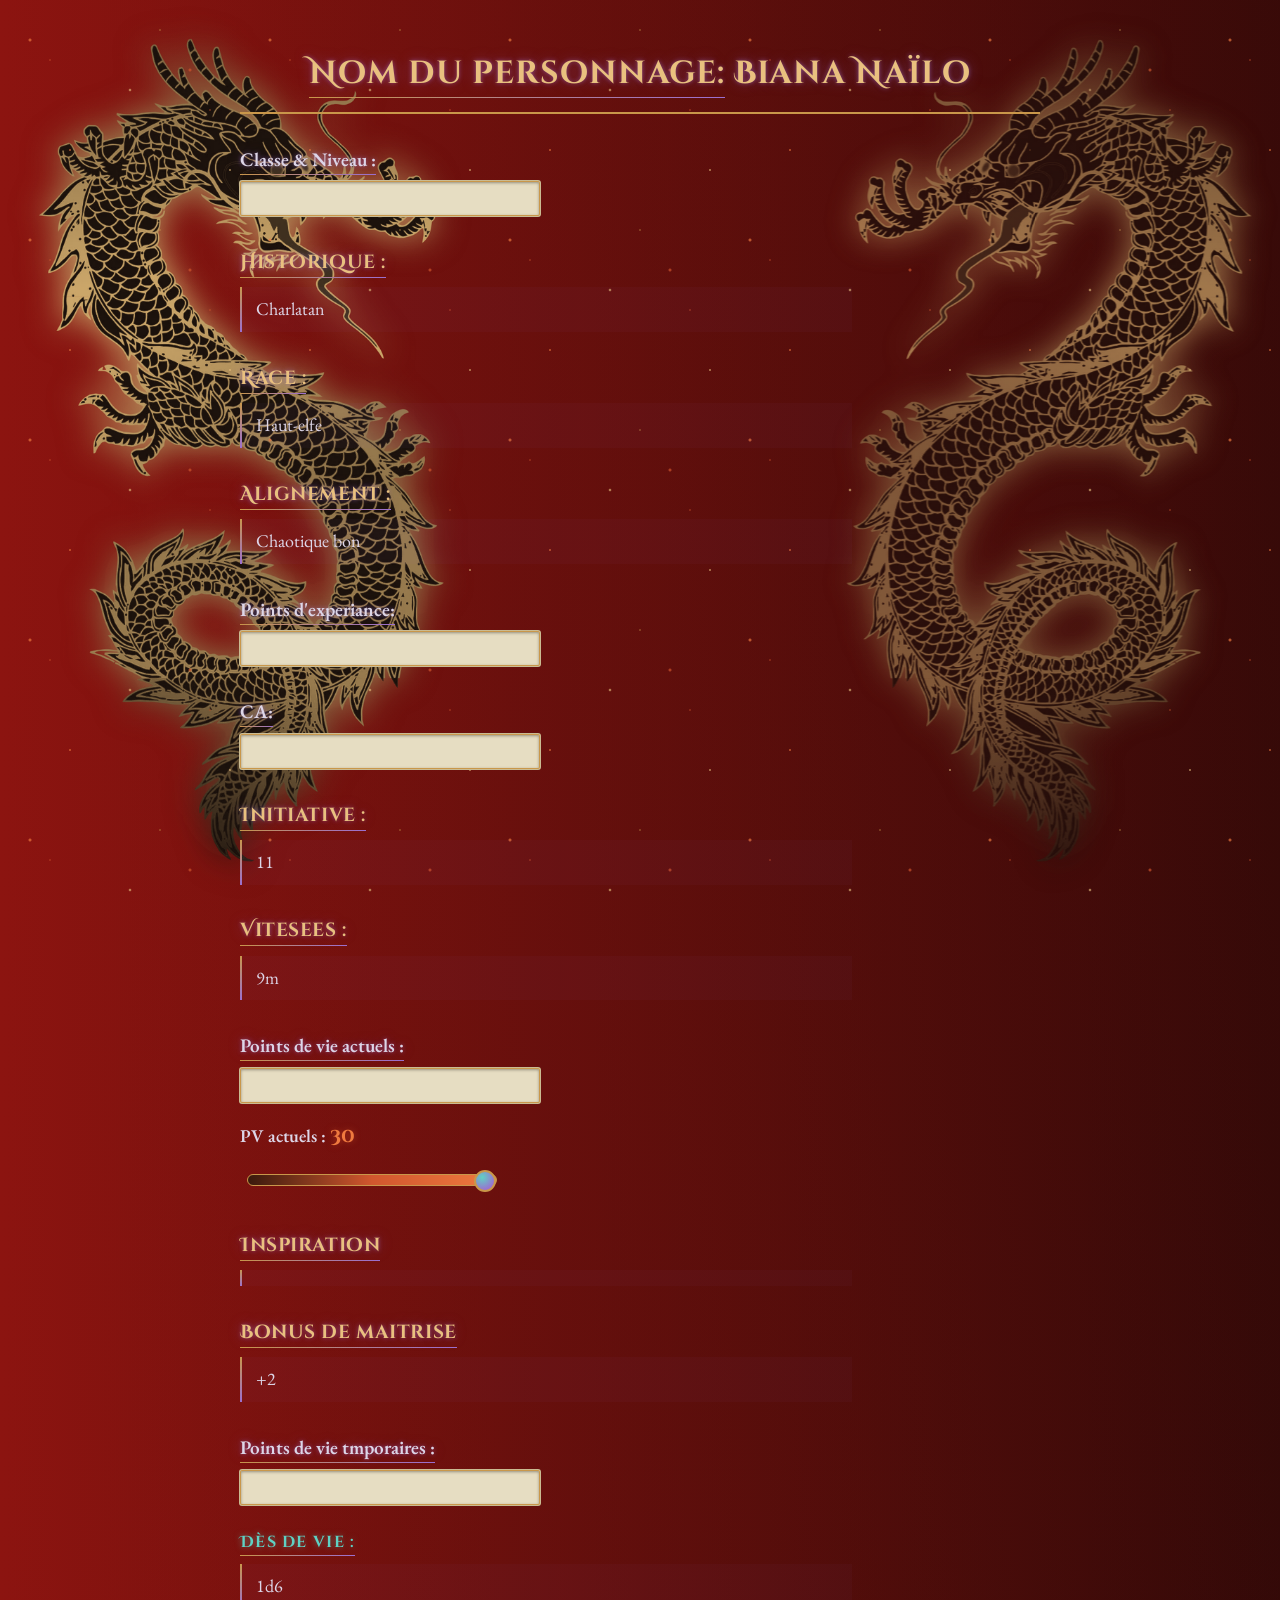
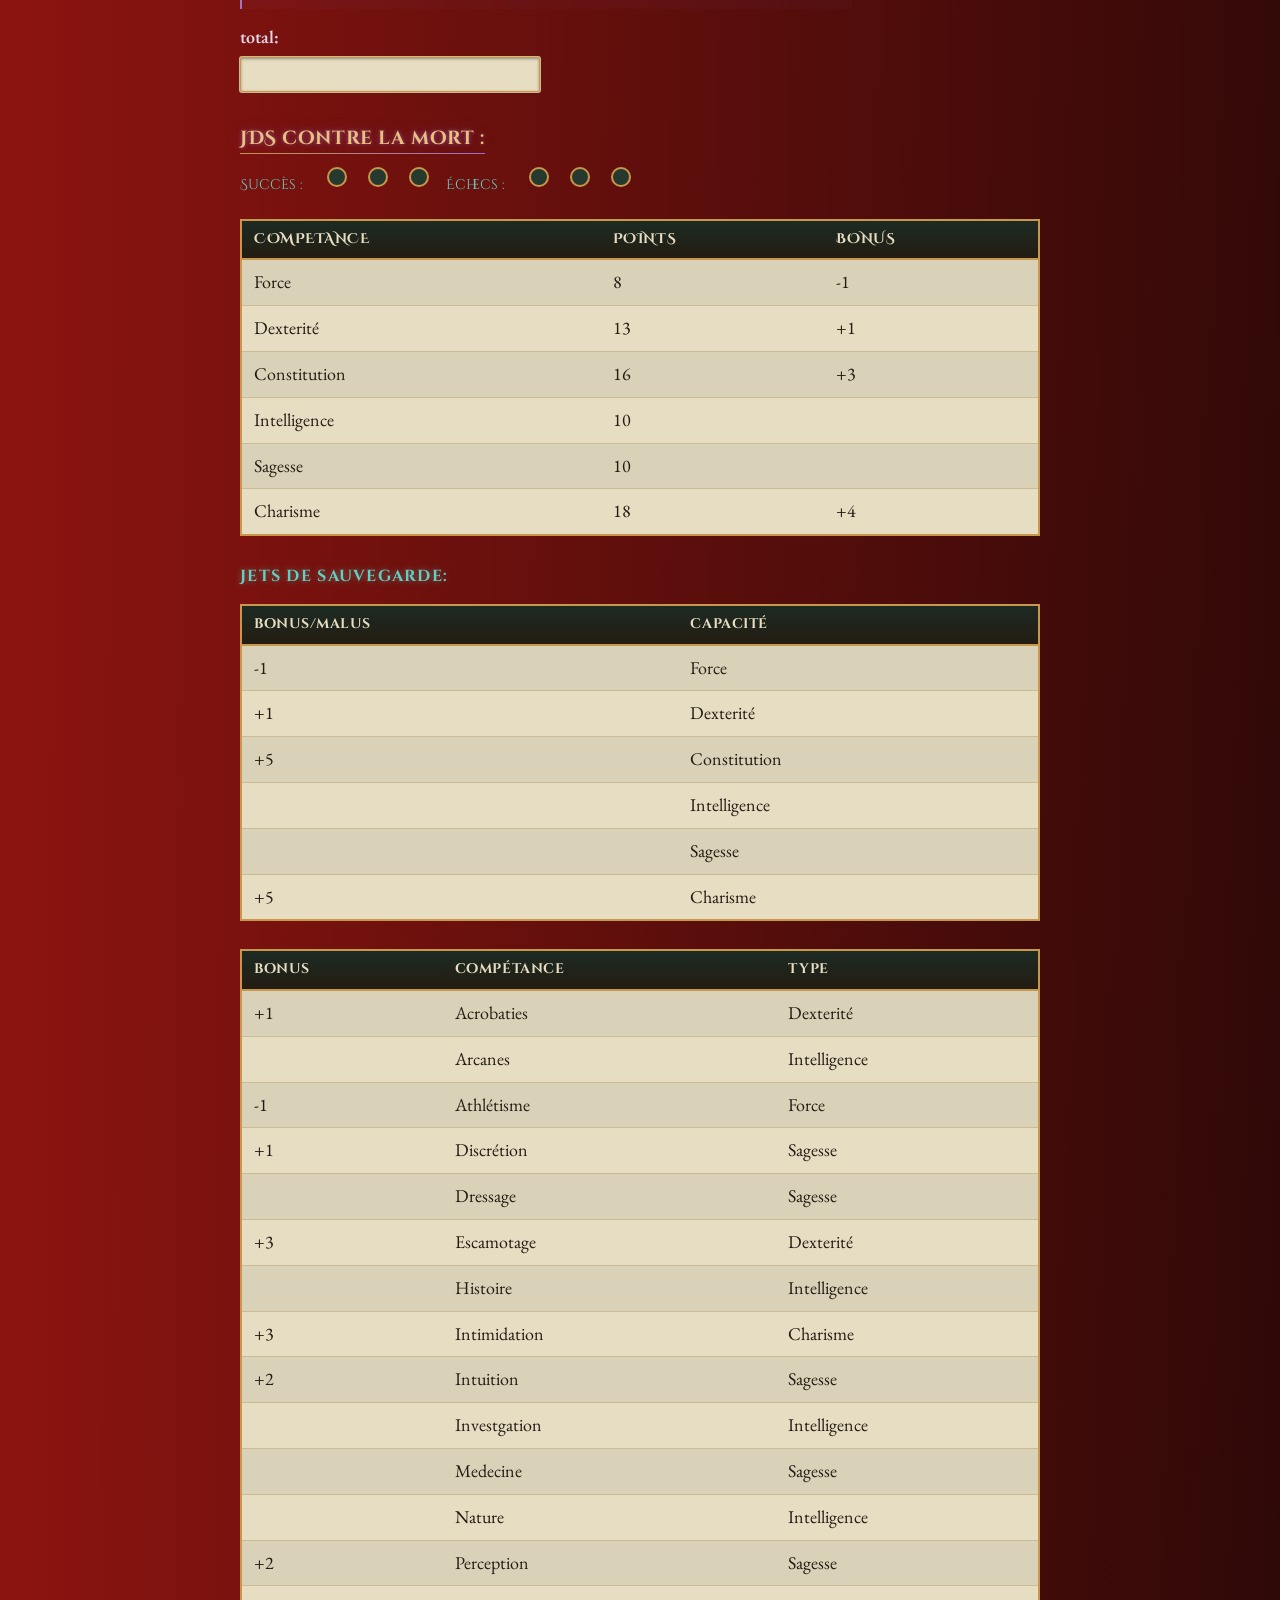
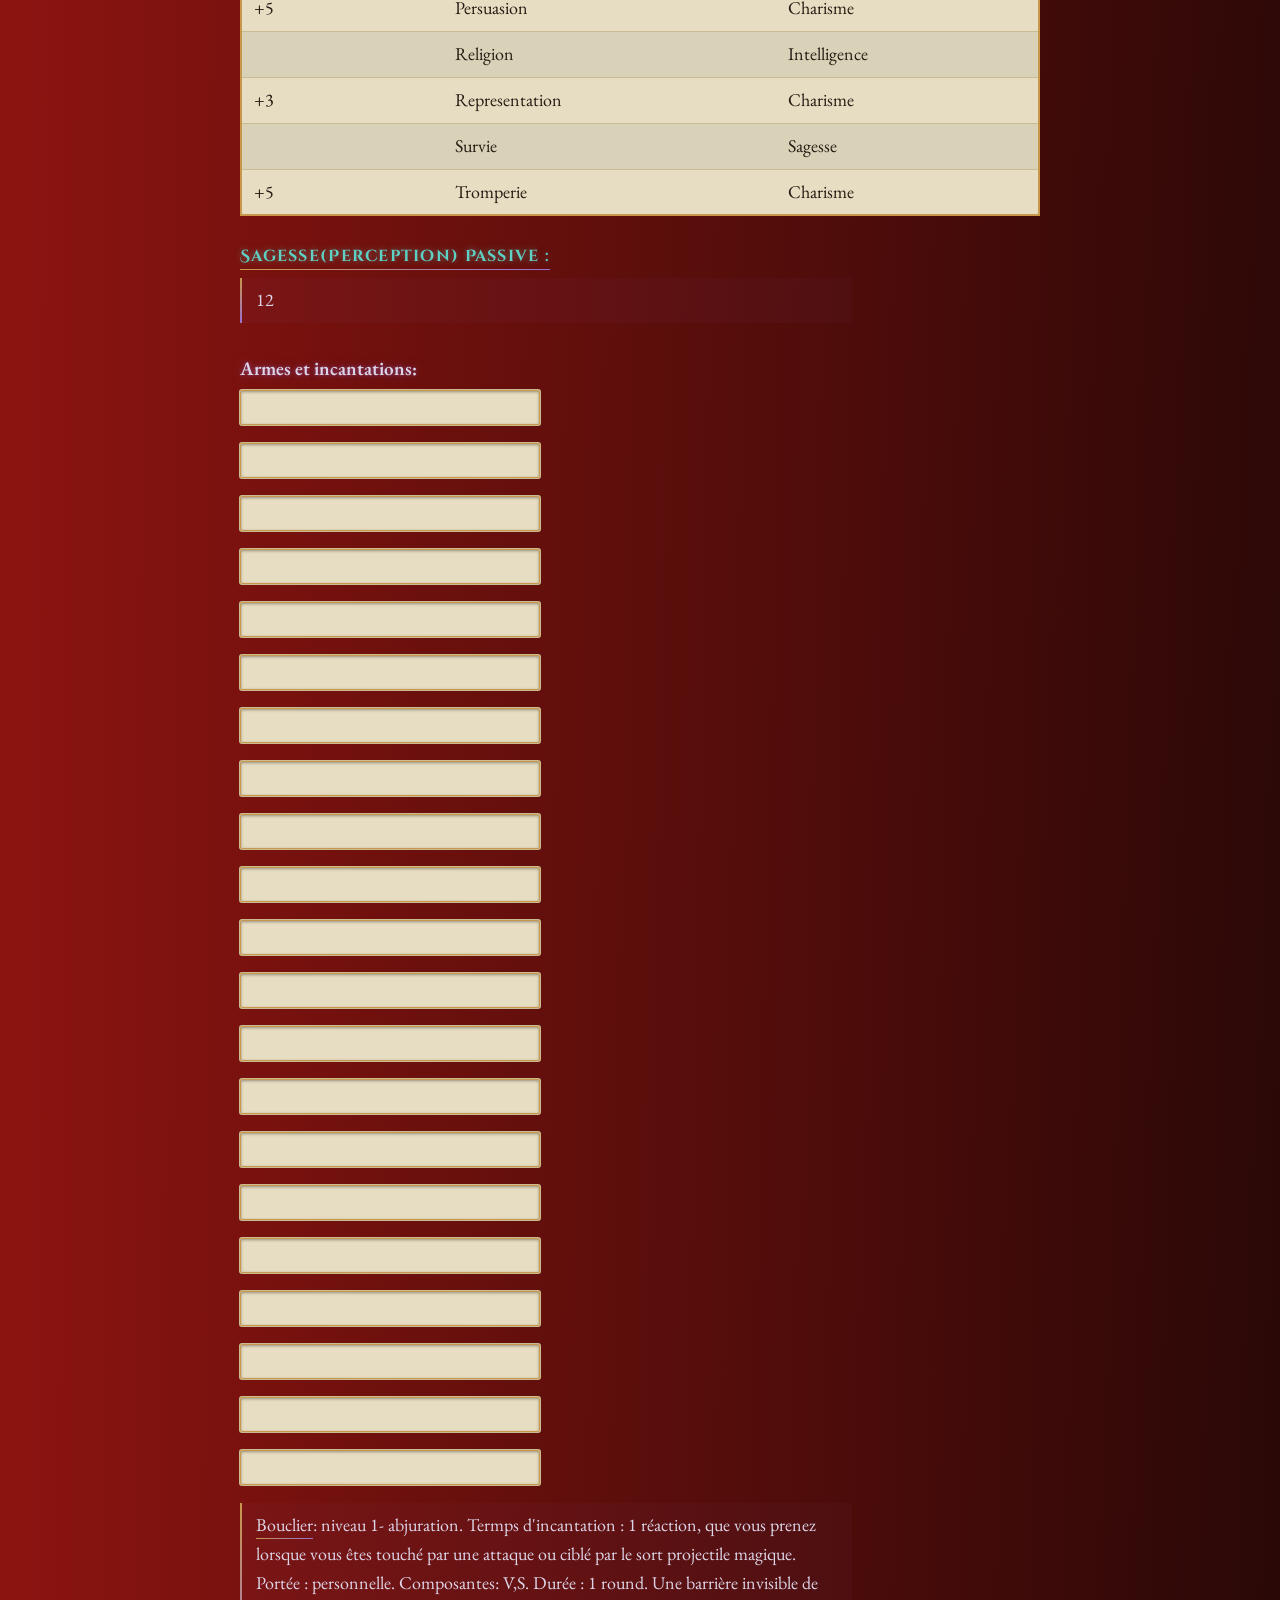
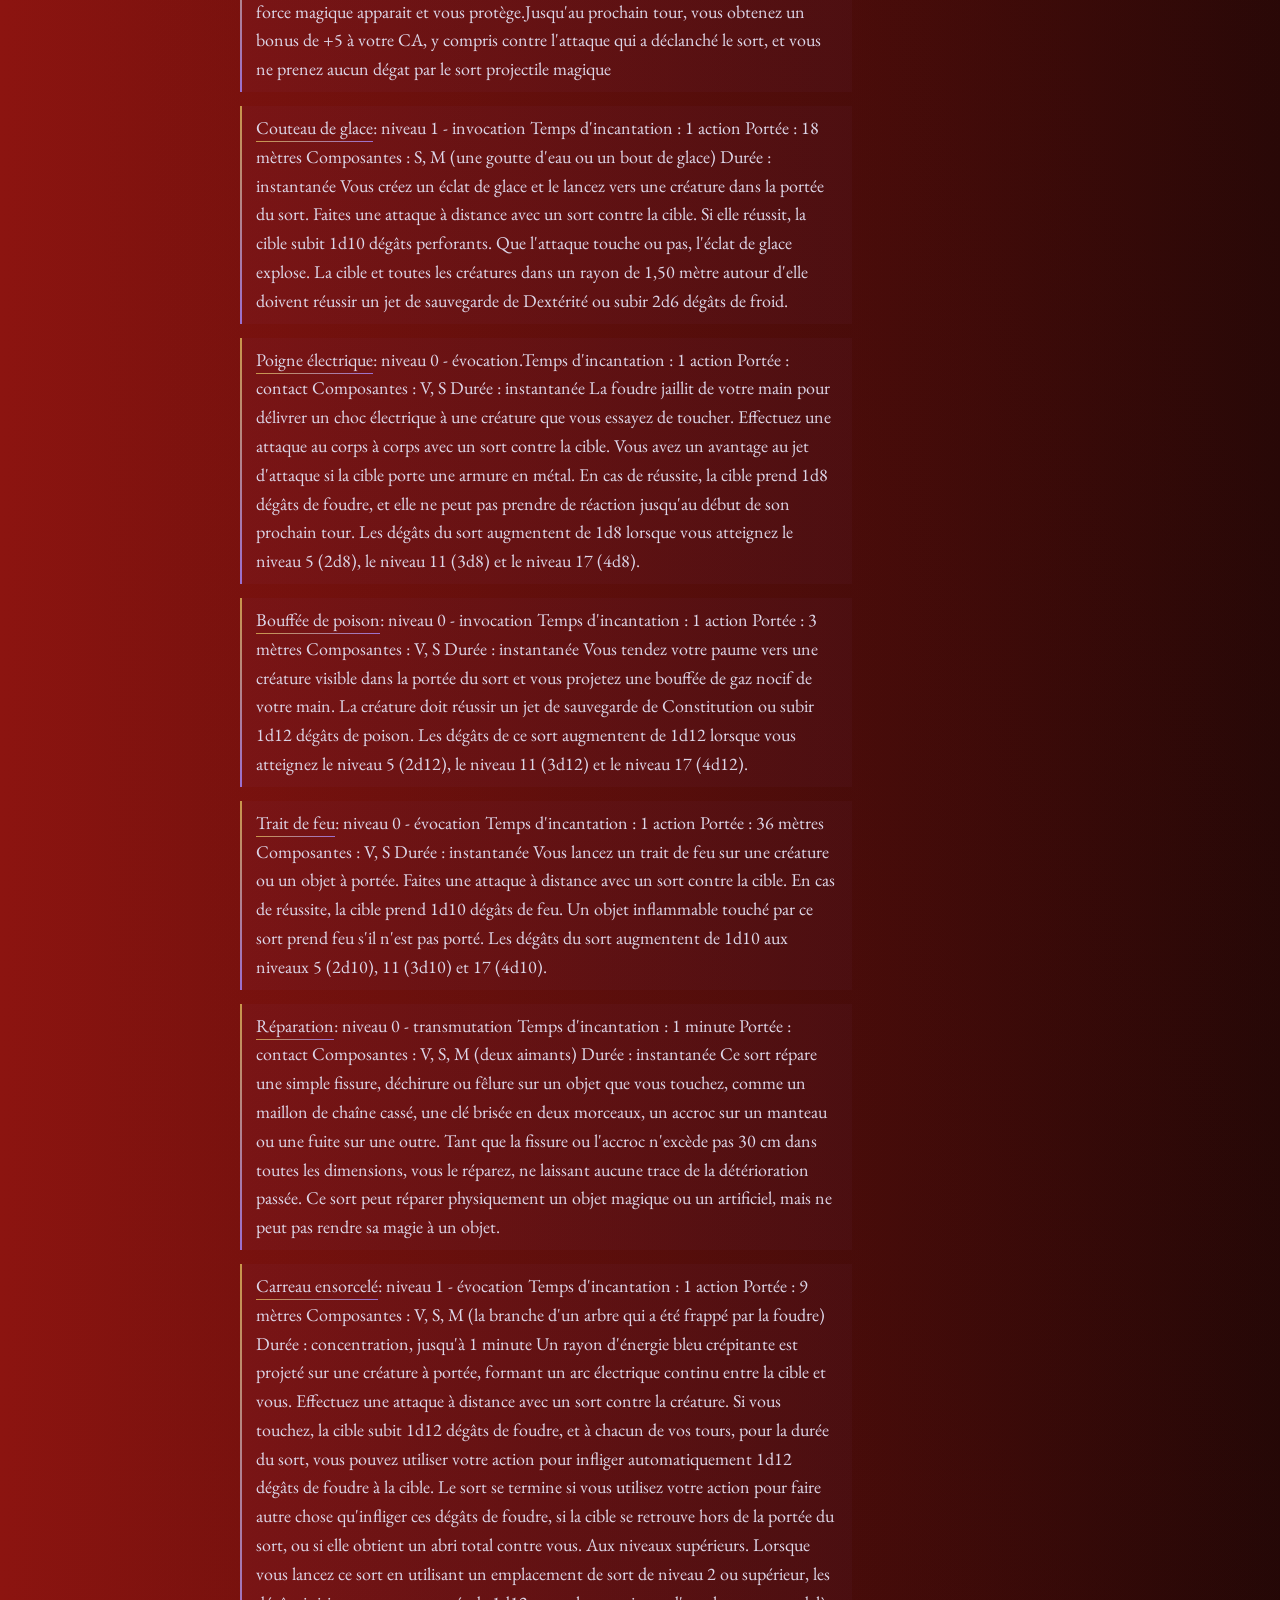
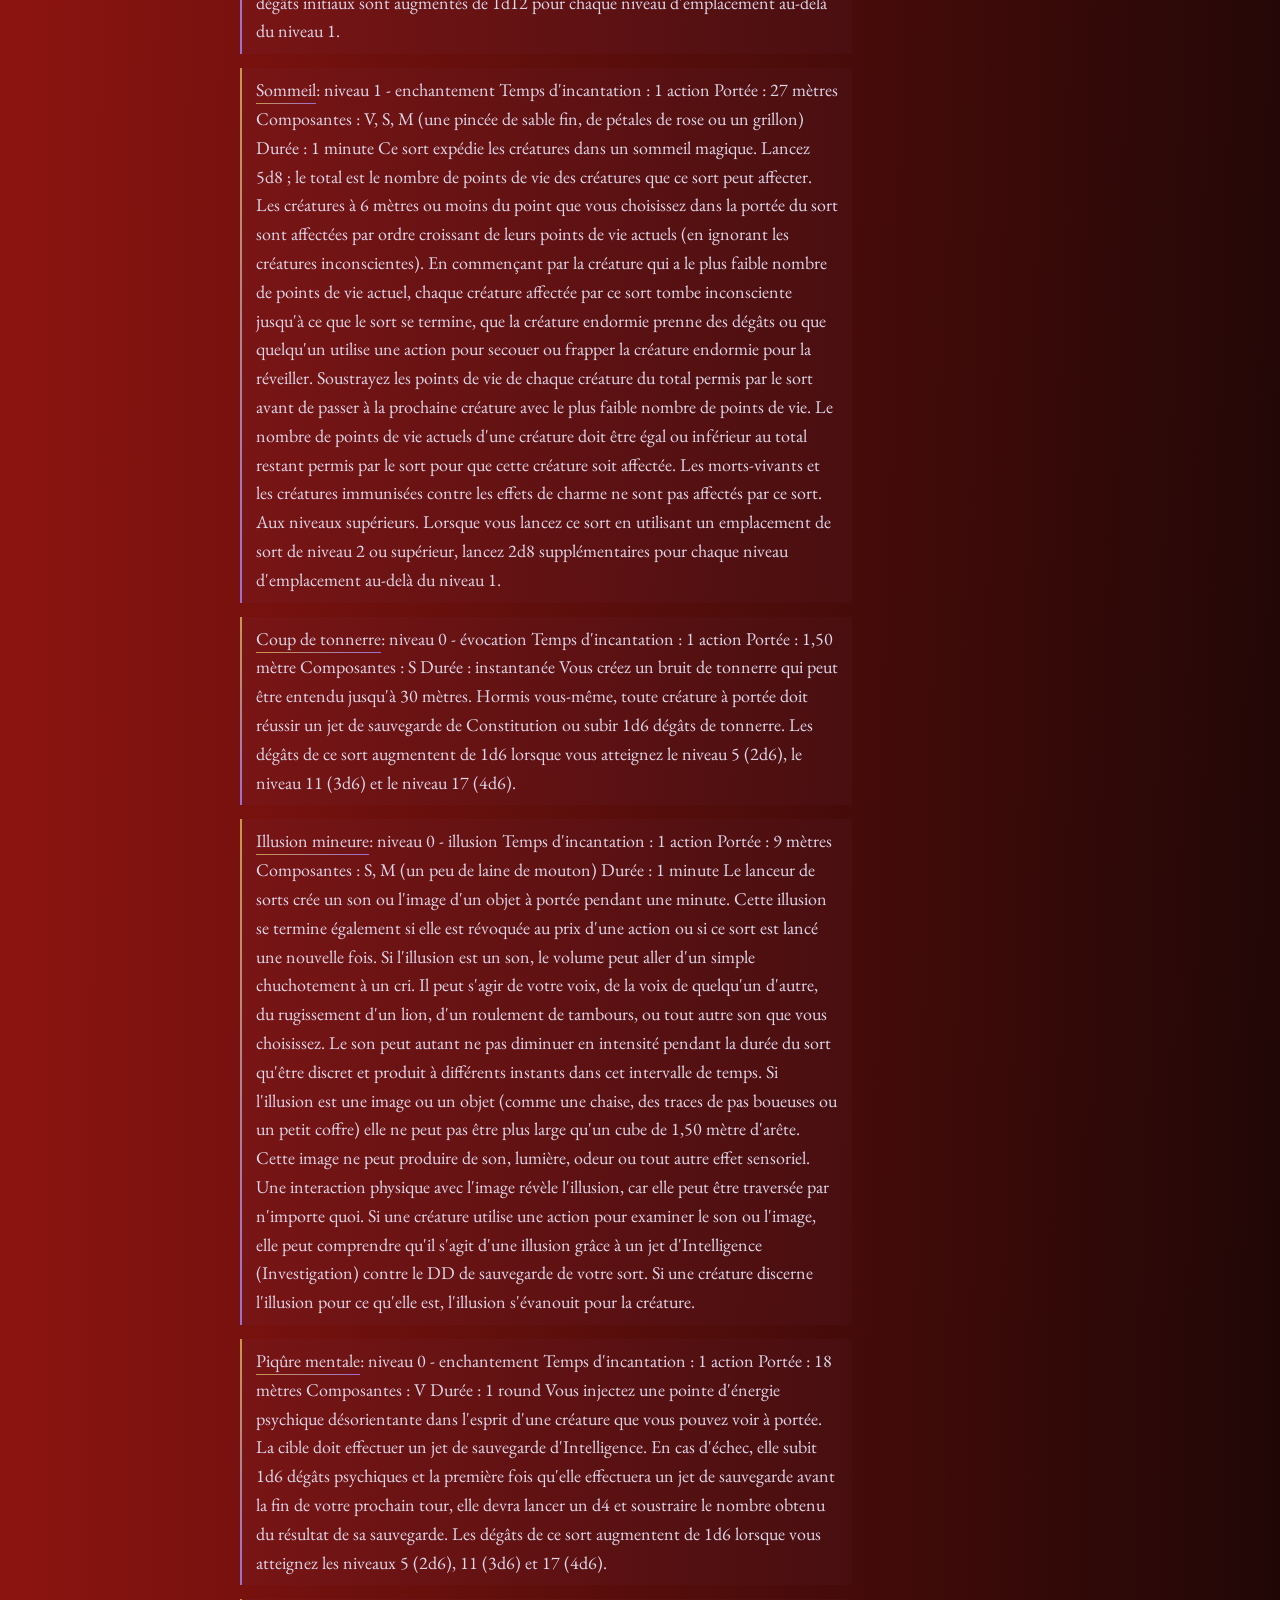
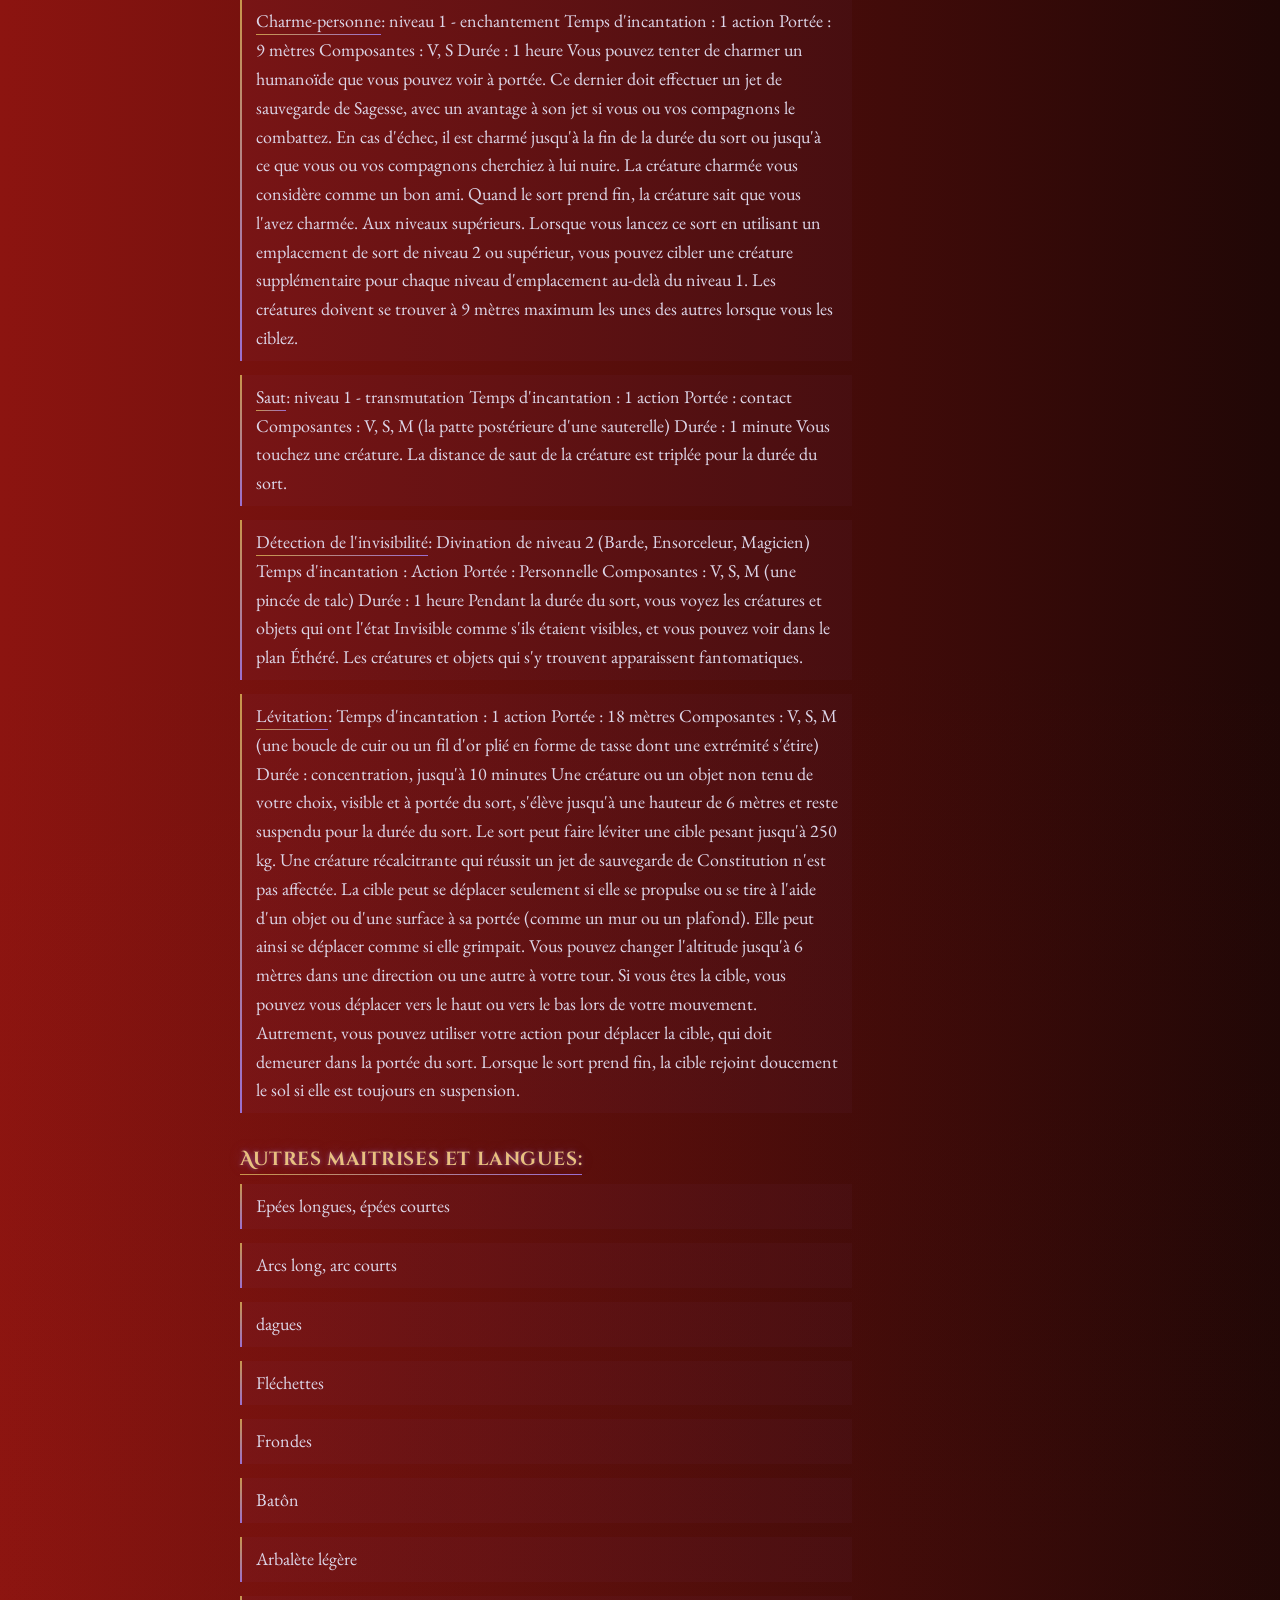
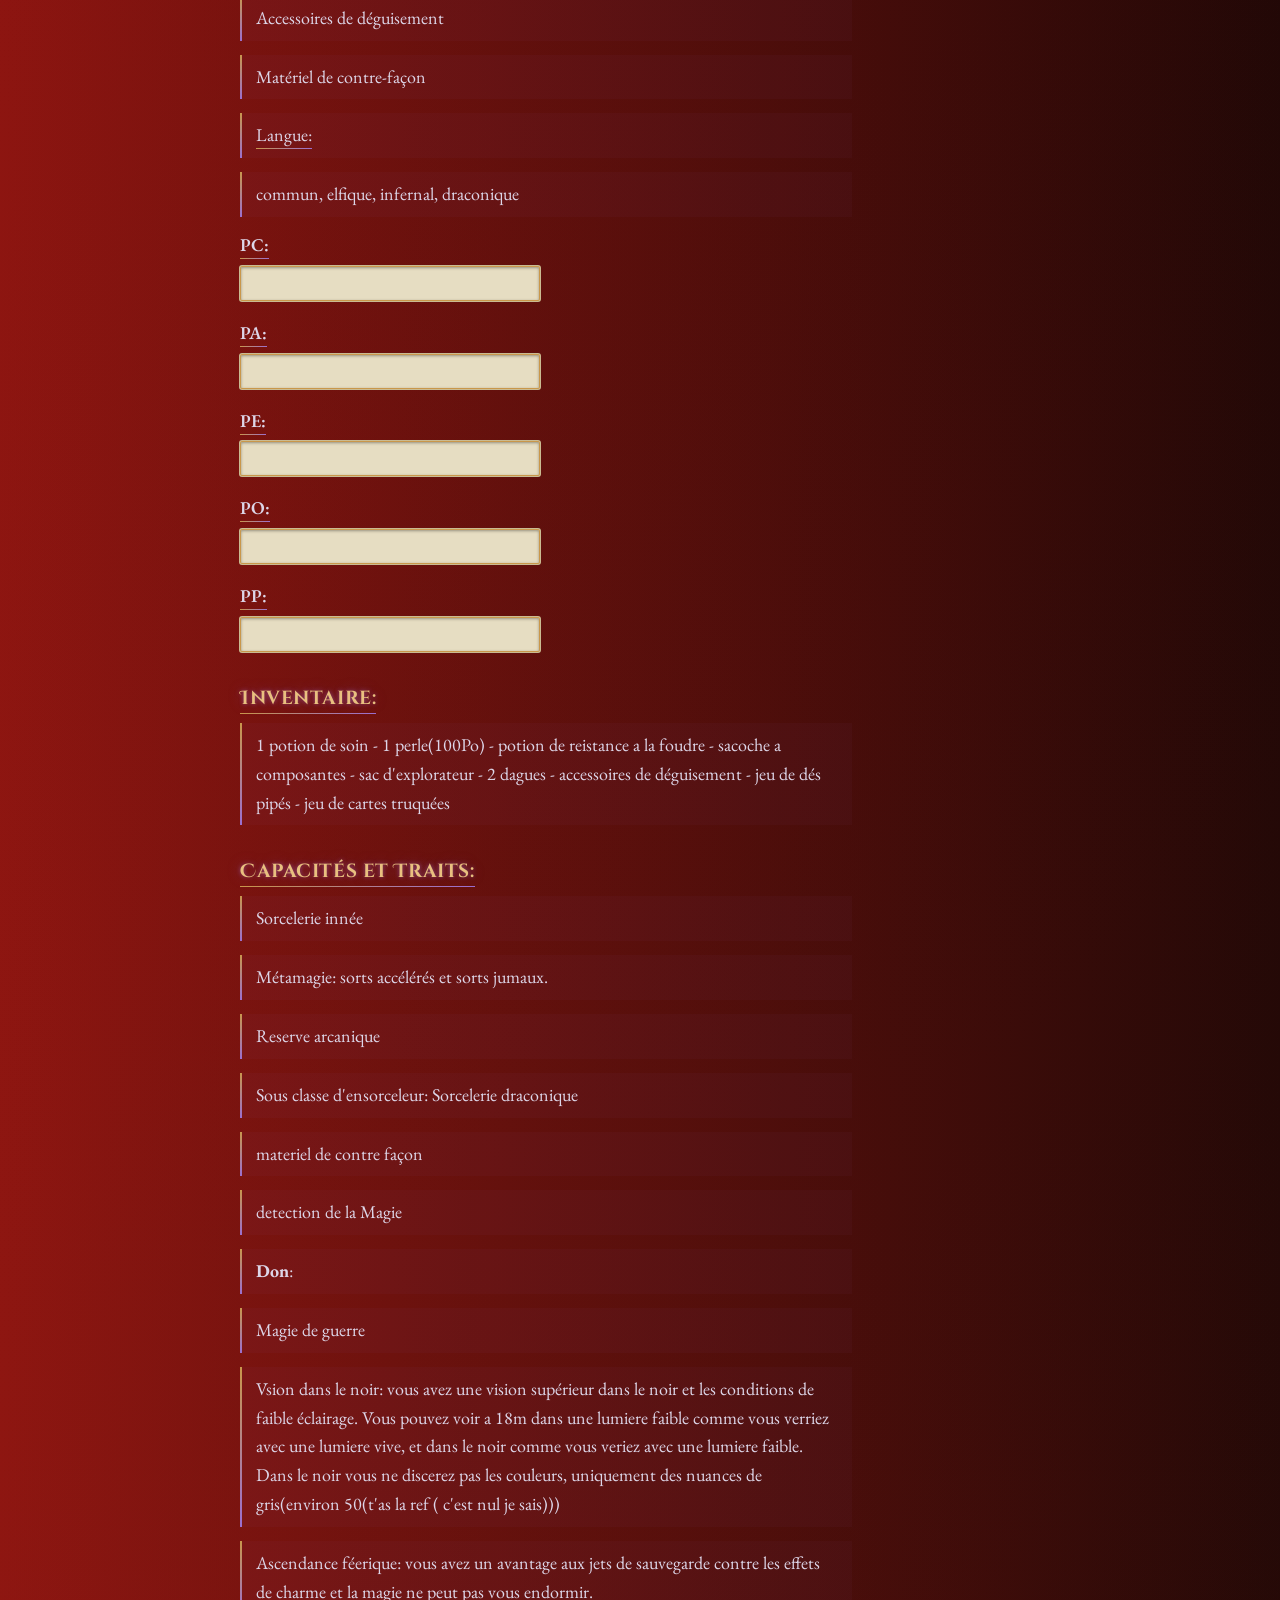
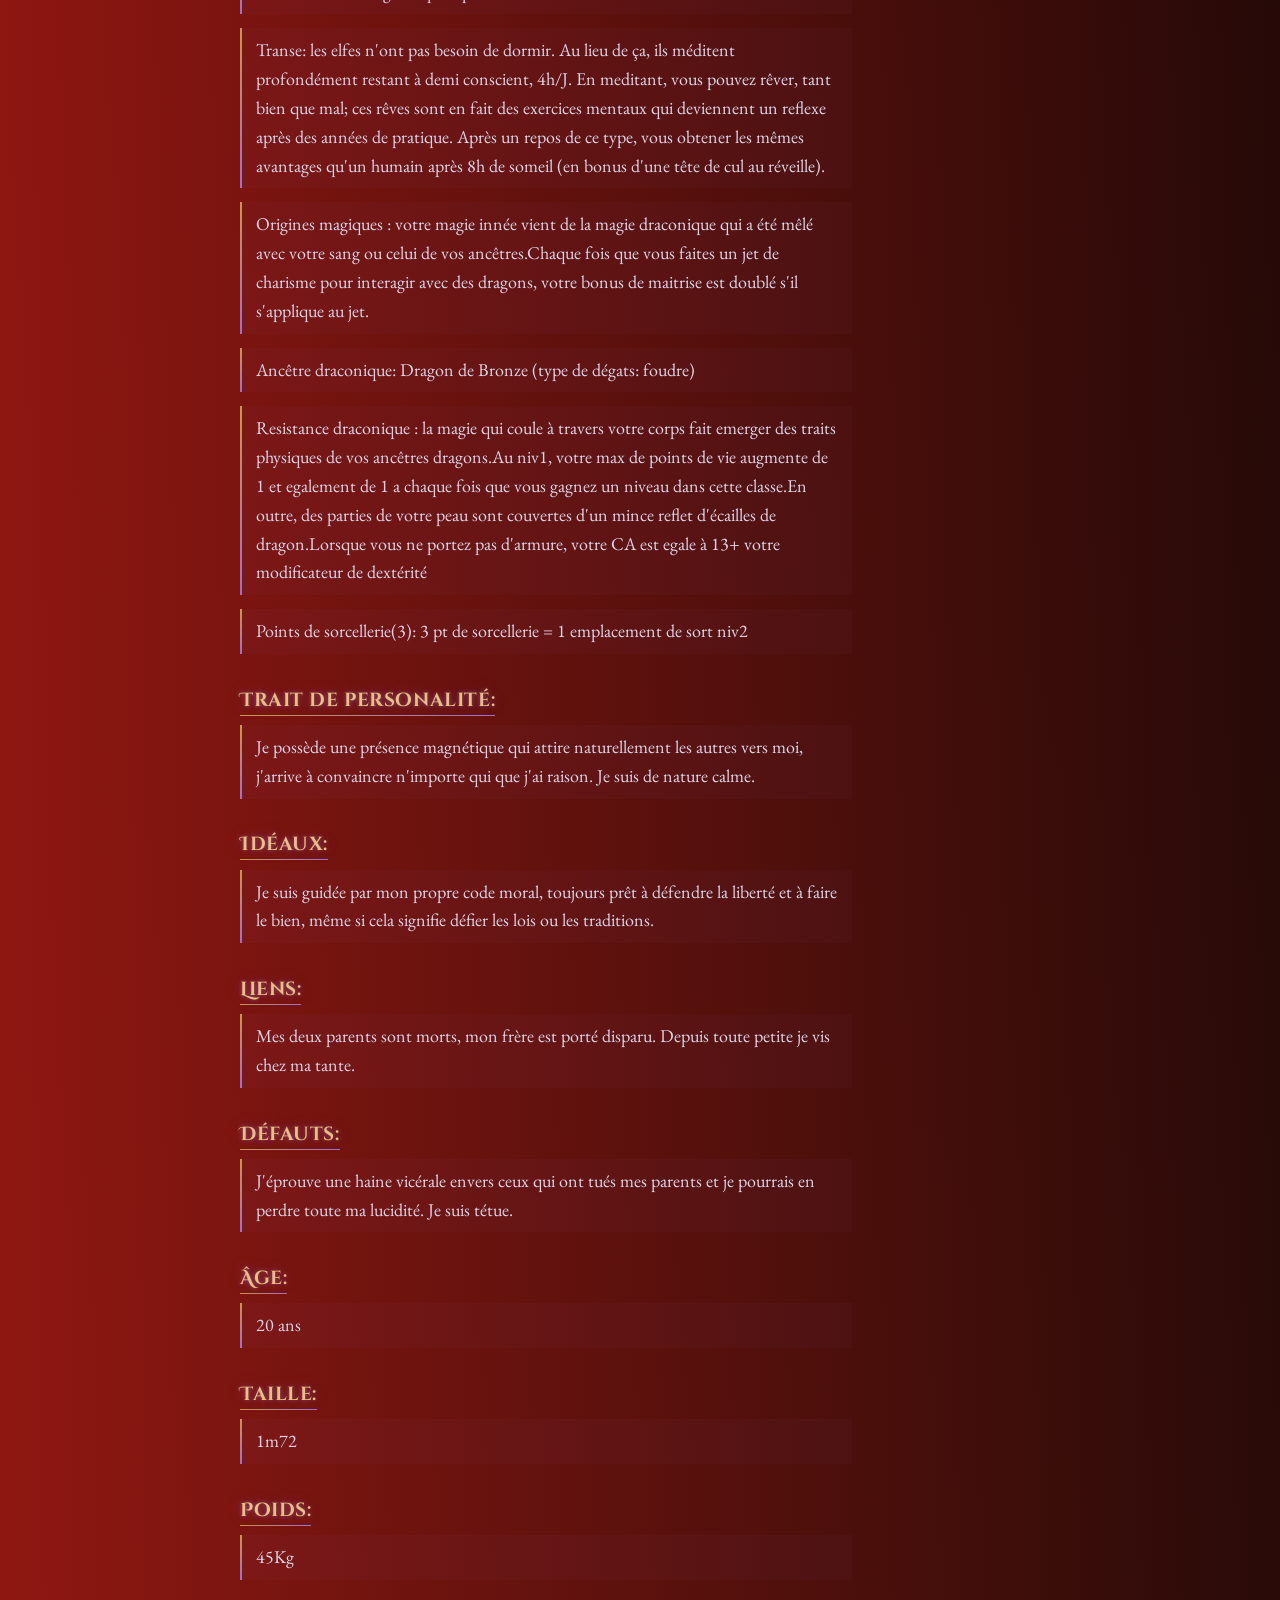
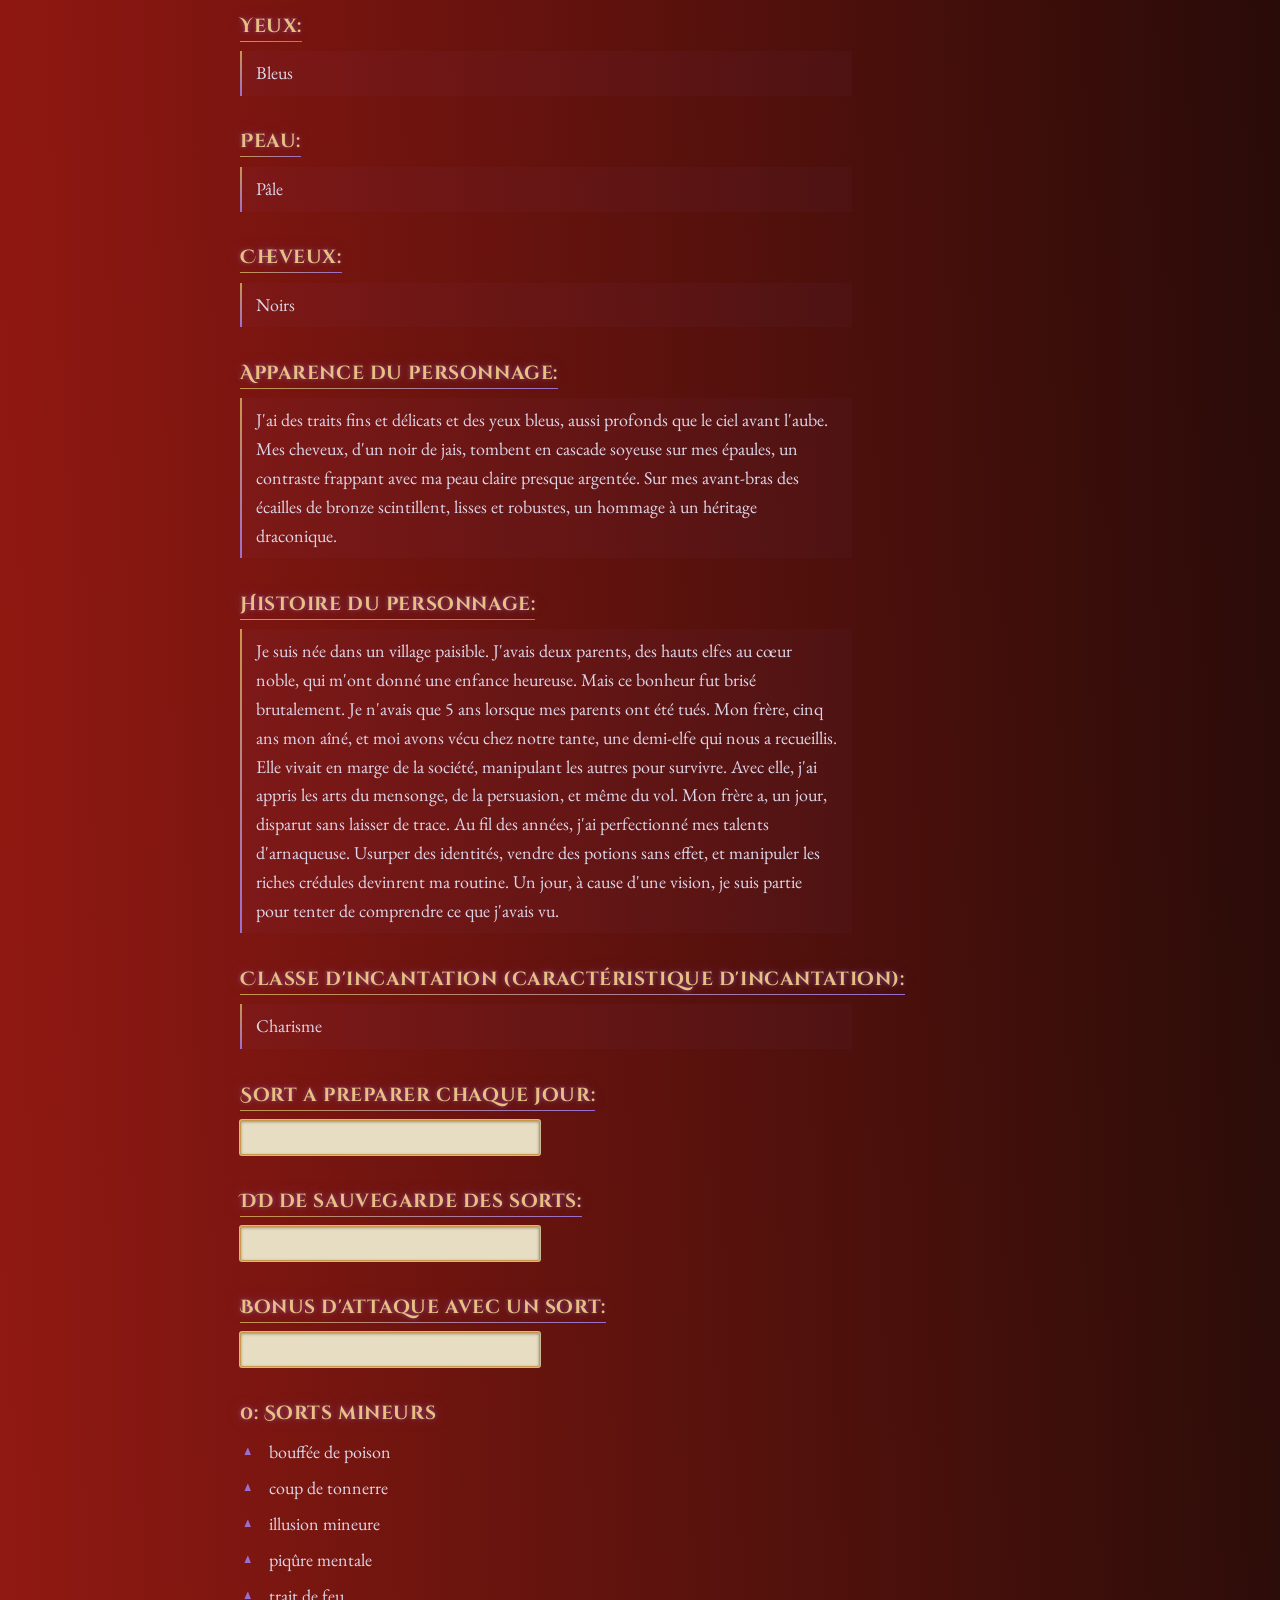
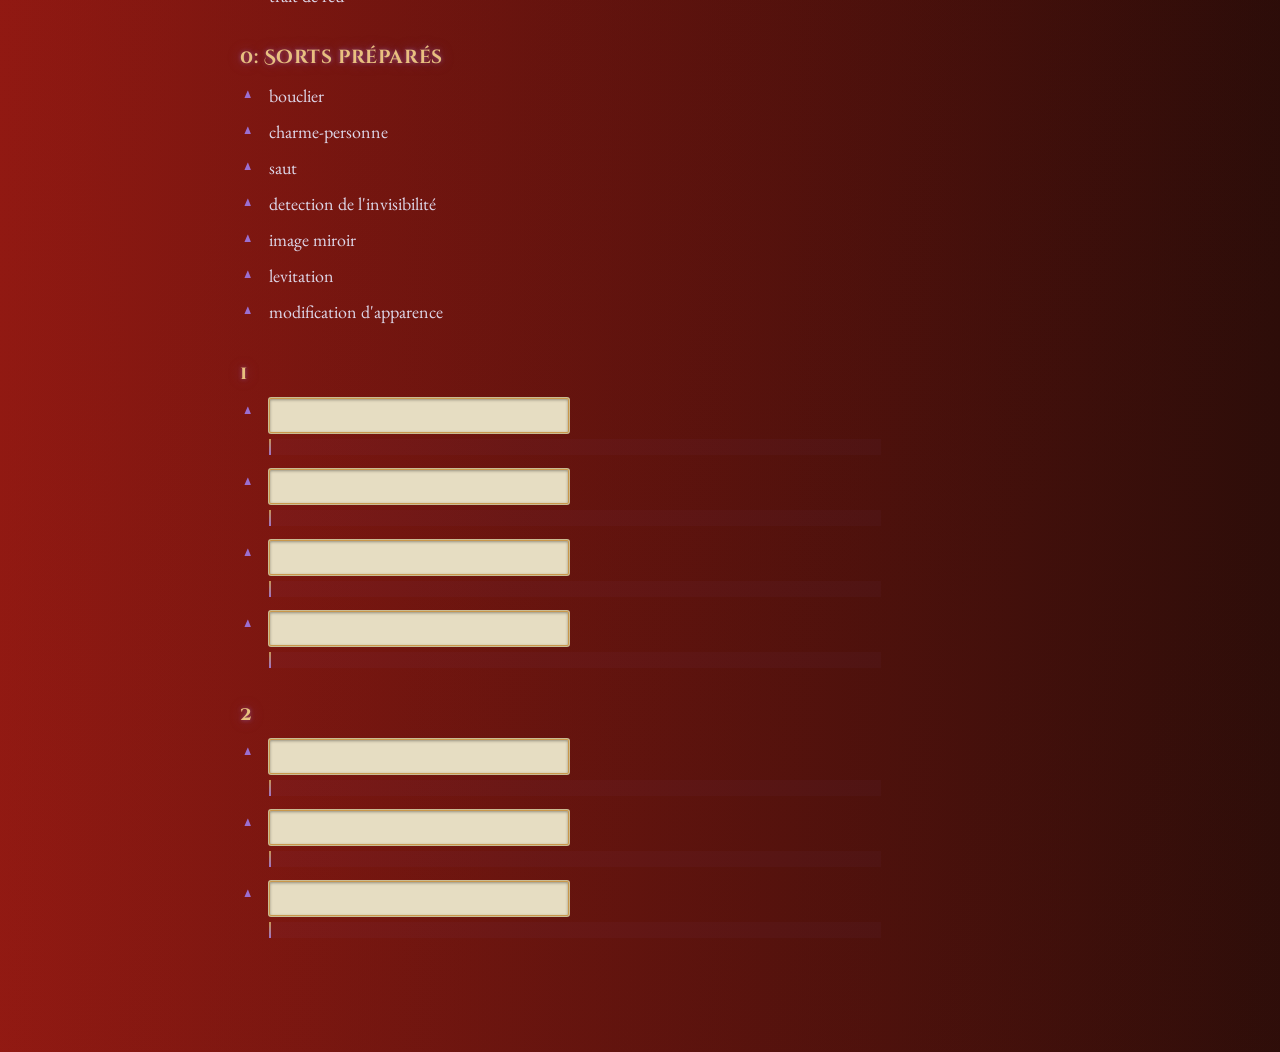
<file: index.html>
<!DOCTYPE html>
<html lang="fr">
<head>
  <meta charset="UTF-8">
  <meta name="viewport" content="width=device-width, initial-scale=1.0">
  <title>Page de Biana</title>
    <style>
    body { font-family: Arial; }
    .bloc { margin-bottom: 20px; }
    label { font-weight: bold; display: block; margin-bottom: 5px; }
    input, textarea { width: 300px; padding: 5px; }
  

  </style>
  <link rel="stylesheet" href="ana.2.css">
</head>



<body>
<h2> <u>Nom du personnage:</u> Biana Naïlo </h2>

<h3> <div class="bloc">
		<label for="clasnivana"><u>Classe & Niveau :</u></label>
		<input type="text" id="clasnivana">
	</div>
</h3> 

<h3> <u>Historique :</u></h3>
	<p> Charlatan </p>
	
<h3> <u>Race :</u> </h3>
	<p>Haut-elfe </p>
	
<h3> <u>Alignement :</u></h3>
	<p>Chaotique bon </p>

<h3> <div class="bloc">
		<label for="pdxana"><u>Points d'experiance:</u></label>
		<input type="text" id="pdxana">
	</div>
</h3>



<h3> 
	<div class="bloc">
		<label for="caana"><u>CA:</u></label>
		<input type="text" id="caana">
	</div>
</h3>

<h3> <u>Initiative :</u> </h3>
	<p>11</p>

<h3> <u>Vitesees :</u> </h3>
	<p>9m</p>


<!-- l'idée c'est d'avoir une barre jaugé de la longueure que je mettrait dans le code
-->
<h3> 
	<div class="bloc">
		<label for="pdvana"><u>Points de vie actuels :</u></label>
		<input type="text" id="pdvana">
	</div>
</h3>

<label for="pvActuels">
  PV actuels : <span id="pvAffichage">30</span>
</label>

<input type="range" id="pvActuels" min="1" max="30" value="30">



<script>
  const pvSlider = document.getElementById("pvActuels");
  const pvAffichage = document.getElementById("pvAffichage");

  // Met à jour l'affichage quand on bouge le curseur
  pvSlider.addEventListener("input", () => {
    pvAffichage.textContent = pvSlider.value;
  });

  // Met à jour l'affichage au chargement de la page
  pvAffichage.textContent = pvSlider.value;
</script>


<h3><u>Inspiration</u></h3>
<p></p>

<h3><u>Bonus de maitrise</u></h3>
<p>+2</p>


<h3>  
	<div class="bloc">
		<label for="pdvtana"><u>Points de vie tmporaires :</u></label>
		<input type="text" id="pdvtana">
	</div>
</h3>
<h5> <u>Dès de vie :</u> </h5>
	<p>1d6</p>

	<div class="bloc">
		<label for="totana">total:</label>
		<input type="text" id="totana">
	</div>

<h3> <u>JDS contre la mort :</u>  </h3>
<div class="death-saves">
  <p>Succès :</p>
  <label><input type="checkbox"></label>
  <label><input type="checkbox"></label>
  <label><input type="checkbox"></label>

  <p>Échecs :</p>
  <label><input type="checkbox"></label>
  <label><input type="checkbox"></label>
  <label><input type="checkbox"></label>
</div><!-- ici une case a coché-->



 <table>
	<tr>
		<th> COMPETANCE</th>
		<th> POINTS</th>
		<th> BONUS</th>
	</tr>
	<tr>
		<td> Force</td>
		<td> 8</td>
		<td>-1</td>
	</tr>
	<tr>
		<td>Dexterité</td>
		<td>13</td>
		<td>+1 </td>
	</tr>
	<tr>
		<td>Constitution</td>
		<td>16</td>
		<td>+3</td>
	</tr>
	<tr>
		<td>Intelligence</td>
		<td>10</td>
		<td></td>
	</tr>
	<tr>
		<td>Sagesse</td>
		<td>10</td>
		<td></td>
	</tr>
	<tr>
		<td>Charisme</td>
		<td>18</td>
		<td>+4</td>
	</tr>
</table>

<h5>Jets de sauvegarde:</h5>

<table>
	<tr>
		<th>bonus/malus</th>
		<th>capacité</th>
	</tr>
	<tr>
		<td>-1</td>
		<td>Force</td>
	</tr>
	<tr>
		<td>+1 </td>
		<td>Dexterité</td>
	</tr>
	<tr>
		<td>+5</td>
		<td>Constitution</td>
	</tr>
	<tr>
		<td></td>
		<td>Intelligence</td>
	</tr>
	<tr>
		<td></td>
		<td>Sagesse</td>
	<tr>
		<td>+5</td>
		<td>Charisme</td>
	</tr>
</table>

 <table>
	<tr>
		<th> bonus</th>
		<th> compétance</th>
		<th> type</th>
	</tr>
	<tr>
		<td>+1 </td>
		<td> Acrobaties</td>
		<td>Dexterité</td>
	</tr>
	<tr>
		<td></td>
		<td>Arcanes</td>
		<td>Intelligence</td>
	</tr>
	<tr>
		<td>-1</td>
		<td>Athlétisme</td>
		<td>Force</td>
	</tr>
	<tr>
		<td>+1</td>
		<td>Discrétion</td>
		<td>Sagesse</td>
	</tr>
	<tr>
		<td></td>
		<td>Dressage</td>
		<td>Sagesse</td>
	</tr>
	<tr>
		<td>+3</td>
		<td>Escamotage</td>
		<td>Dexterité </td>
	</tr>
		<tr>
		<td></td>
		<td> Histoire</td>
		<td>Intelligence</td>
	</tr>
	<tr>
		<td>+3</td>
		<td>Intimidation</td>
		<td>Charisme</td>
	</tr>
	<tr>
		<td>+2</td>
		<td>Intuition</td>
		<td>Sagesse</td>
	</tr>
	<tr>
		<td></td>
		<td>Investgation</td>
		<td>Intelligence</td>
	</tr>
	<tr>
		<td></td>
		<td>Medecine</td>
		<td>Sagesse</td>
	</tr>
	<tr>
		<td> </td>
		<td>Nature</td>
		<td>Intelligence </td>
	</tr>
	<tr>
		<td>+2</td>
		<td>Perception</td>
		<td>Sagesse</td>
	</tr>
	<tr>
		<td>+5</td>
		<td>Persuasion</td>
		<td>Charisme </td>
	</tr>
		<tr>
		<td></td>
		<td> Religion</td>
		<td>Intelligence</td>
	</tr>
	<tr>
		<td>+3</td>
		<td>Representation</td>
		<td>Charisme</td>
	</tr>
	<tr>
		<td></td>
		<td>Survie</td>
		<td>Sagesse</td>
	</tr>
	<tr>
		<td>+5</td>
		<td>Tromperie</td>
		<td>Charisme</td>
	</tr>

</table>
<h5><u>Sagesse(Perception) Passive :</u> </h5>
<p>12</p>


<h3><u>
	<div class="bloc">
		<label for="aei1ana">Armes et incantations:</label>
		<input type="text" id="aei1ana">
	</div>
</u></h3>
		<div class="bloc">
			<label for="aei2ana"></label>
			<input type="text" id="aei2ana">
		</div>
		<div class="bloc">
			<label for="aei3ana"></label>
			<input type="text" id="aei3ana">
		</div>
		<div class="bloc">
			<label for="aei4ana"></label>
			<input type="text" id="aei4ana">
		</div>
		<div class="bloc">
			<label for="aei5ana"></label>
			<input type="text" id="aei5ana">
		</div>	
				<div class="bloc">
			<label for="aei6ana"></label>
			<input type="text" id="aei6ana">
		</div>
		<div class="bloc">
			<label for="aei7ana"></label>
			<input type="text" id="aei7ana">
		</div>
		<div class="bloc">
			<label for="aei8ana"></label>
			<input type="text" id="aei8ana">
		</div>
		<div class="bloc">
			<label for="aei9ana"></label>
			<input type="text" id="aei9ana">
		</div>
				<div class="bloc">
			<label for="aei10ana"></label>
			<input type="text" id="aei10ana">
		</div>
		<div class="bloc">
			<label for="aei11ana"></label>
			<input type="text" id="aei11ana">
		</div>
		<div class="bloc">
			<label for="aei12ana"></label>
			<input type="text" id="aei12ana">
		</div>
		<div class="bloc">
			<label for="aei13ana"></label>
			<input type="text" id="aei13ana">
		</div>
				<div class="bloc">
			<label for="aei14ana"></label>
			<input type="text" id="aei14ana">
		</div>
		<div class="bloc">
			<label for="aei15ana"></label>
			<input type="text" id="aei15ana">
		</div>
		<div class="bloc">
			<label for="aei16ana"></label>
			<input type="text" id="aei16ana">
		</div>
		<div class="bloc">
			<label for="aei17ana"></label>
			<input type="text" id="aei17ana">
		</div>
				<div class="bloc">
			<label for="aei18ana"></label>
			<input type="text" id="aei18ana">
		</div>
		<div class="bloc">
			<label for="aei19ana"></label>
			<input type="text" id="aei19ana">
		</div>
		<div class="bloc">
			<label for="aei20ana"></label>
			<input type="text" id="aei20ana">
		</div>
		<div class="bloc">
			<label for="aei21ana"></label>
			<input type="text" id="aei21ana">
		</div>
<p><u>Bouclier</u>:  niveau 1- abjuration.
Termps d'incantation : 1 réaction, que vous prenez lorsque vous êtes touché par une attaque ou ciblé par le sort projectile magique. Portée : personnelle. Composantes: V,S. Durée : 1 round. Une barrière invisible de force magique apparait et vous protège.Jusqu'au prochain tour, vous obtenez un bonus de +5 à votre CA, y compris contre l'attaque qui a déclanché le sort, et vous ne prenez aucun dégat par le sort projectile magique
 </p>

<p><u>Couteau de glace</u>: niveau 1 - invocation Temps d'incantation : 1 action
Portée : 18 mètres
Composantes : S, M (une goutte d'eau ou un bout de glace)
Durée : instantanée
Vous créez un éclat de glace et le lancez vers une créature dans la portée du sort. Faites une attaque à distance avec un sort contre la cible. Si elle réussit, la cible subit 1d10 dégâts perforants. Que l'attaque touche ou pas, l'éclat de glace explose. La cible et toutes les créatures dans un rayon de 1,50 mètre autour d'elle doivent réussir un jet de sauvegarde de Dextérité ou subir 2d6 dégâts de froid.</p>

<p><u>Poigne électrique</u>: niveau 0 - évocation.Temps d'incantation : 1 action
Portée : contact
Composantes : V, S
Durée : instantanée
La foudre jaillit de votre main pour délivrer un choc électrique à une créature que vous essayez de toucher. Effectuez une attaque au corps à corps avec un sort contre la cible. Vous avez un avantage au jet d'attaque si la cible porte une armure en métal. En cas de réussite, la cible prend 1d8 dégâts de foudre, et elle ne peut pas prendre de réaction jusqu'au début de son prochain tour.
Les dégâts du sort augmentent de 1d8 lorsque vous atteignez le niveau 5 (2d8), le niveau 11 (3d8) et le niveau 17 (4d8).</p>

<p><u>Bouffée de poison</u>:  niveau 0 - invocation
Temps d'incantation : 1 action
Portée : 3 mètres
Composantes : V, S
Durée : instantanée
Vous tendez votre paume vers une créature visible dans la portée du sort et vous projetez une bouffée de gaz nocif de votre main. La créature doit réussir un jet de sauvegarde de Constitution ou subir 1d12 dégâts de poison.
Les dégâts de ce sort augmentent de 1d12 lorsque vous atteignez le niveau 5 (2d12), le niveau 11 (3d12) et le niveau 17 (4d12).</p>

<p><u>Trait de feu</u>:  niveau 0 - évocation
Temps d'incantation : 1 action
Portée : 36 mètres
Composantes : V, S
Durée : instantanée
Vous lancez un trait de feu sur une créature ou un objet à portée. Faites une attaque à distance avec un sort contre la cible. En cas de réussite, la cible prend 1d10 dégâts de feu. Un objet inflammable touché par ce sort prend feu s'il n'est pas porté.
Les dégâts du sort augmentent de 1d10 aux niveaux 5 (2d10), 11 (3d10) et 17 (4d10).</p>

<p><u>Réparation</u>: niveau 0 - transmutation
Temps d'incantation : 1 minute
Portée : contact
Composantes : V, S, M (deux aimants)
Durée : instantanée
Ce sort répare une simple fissure, déchirure ou fêlure sur un objet que vous touchez, comme un maillon de chaîne cassé, une clé brisée en deux morceaux, un accroc sur un manteau ou une fuite sur une outre. Tant que la fissure ou l'accroc n'excède pas 30 cm dans toutes les dimensions, vous le réparez, ne laissant aucune trace de la détérioration passée. Ce sort peut réparer physiquement un objet magique ou un artificiel, mais ne peut pas rendre sa magie à un objet.</p>

<p><u>Carreau ensorcelé</u>:  niveau 1 - évocation
Temps d'incantation : 1 action
Portée : 9 mètres
Composantes : V, S, M (la branche d'un arbre qui a été frappé par la foudre)
Durée : concentration, jusqu'à 1 minute
Un rayon d'énergie bleu crépitante est projeté sur une créature à portée, formant un arc électrique continu entre la cible et vous. Effectuez une attaque à distance avec un sort contre la créature. Si vous touchez, la cible subit 1d12 dégâts de foudre, et à chacun de vos tours, pour la durée du sort, vous pouvez utiliser votre action pour infliger automatiquement 1d12 dégâts de foudre à la cible. Le sort se termine si vous utilisez votre action pour faire autre chose qu'infliger ces dégâts de foudre, si la cible se retrouve hors de la portée du sort, ou si elle obtient un abri total contre vous.
Aux niveaux supérieurs. Lorsque vous lancez ce sort en utilisant un emplacement de sort de niveau 2 ou supérieur, les dégâts initiaux sont augmentés de 1d12 pour chaque niveau d'emplacement au-delà du niveau 1.</p>

<p><u>Sommeil</u>: niveau 1 - enchantement
Temps d'incantation : 1 action
Portée : 27 mètres
Composantes : V, S, M (une pincée de sable fin, de pétales de rose ou un grillon)
Durée : 1 minute
Ce sort expédie les créatures dans un sommeil magique. Lancez 5d8 ; le total est le nombre de points de vie des créatures que ce sort peut affecter. Les créatures à 6 mètres ou moins du point que vous choisissez dans la portée du sort sont affectées par ordre croissant de leurs points de vie actuels (en ignorant les créatures inconscientes).
En commençant par la créature qui a le plus faible nombre de points de vie actuel, chaque créature affectée par ce sort tombe inconsciente jusqu'à ce que le sort se termine, que la créature endormie prenne des dégâts ou que quelqu'un utilise une action pour secouer ou frapper la créature endormie pour la réveiller. Soustrayez les points de vie de chaque créature du total permis par le sort avant de passer à la prochaine créature avec le plus faible nombre de points de vie. Le nombre de points de vie actuels d'une créature doit être égal ou inférieur au total restant permis par le sort pour que cette créature soit affectée.
Les morts-vivants et les créatures immunisées contre les effets de charme ne sont pas affectés par ce sort.
Aux niveaux supérieurs. Lorsque vous lancez ce sort en utilisant un emplacement de sort de niveau 2 ou supérieur, lancez 2d8 supplémentaires pour chaque niveau d'emplacement au-delà du niveau 1.</p>

<p><u>Coup de tonnerre</u>:  niveau 0 - évocation
Temps d'incantation : 1 action
Portée : 1,50 mètre
Composantes : S
Durée : instantanée
Vous créez un bruit de tonnerre qui peut être entendu jusqu'à 30 mètres. Hormis vous-même, toute créature à portée doit réussir un jet de sauvegarde de Constitution ou subir 1d6 dégâts de tonnerre.
Les dégâts de ce sort augmentent de 1d6 lorsque vous atteignez le niveau 5 (2d6), le niveau 11 (3d6) et le niveau 17 (4d6).
</p>

<p><u>Illusion mineure</u>:  niveau 0 - illusion
Temps d'incantation : 1 action
Portée : 9 mètres
Composantes : S, M (un peu de laine de mouton)
Durée : 1 minute
Le lanceur de sorts crée un son ou l'image d'un objet à portée pendant une minute. Cette illusion se termine également si elle est révoquée au prix d'une action ou si ce sort est lancé une nouvelle fois.
Si l'illusion est un son, le volume peut aller d'un simple chuchotement à un cri. Il peut s'agir de votre voix, de la voix de quelqu'un d'autre, du rugissement d'un lion, d'un roulement de tambours, ou tout autre son que vous choisissez. Le son peut autant ne pas diminuer en intensité pendant la durée du sort qu'être discret et produit à différents instants dans cet intervalle de temps.
Si l'illusion est une image ou un objet (comme une chaise, des traces de pas boueuses ou un petit coffre) elle ne peut pas être plus large qu'un cube de 1,50 mètre d'arête. Cette image ne peut produire de son, lumière, odeur ou tout autre effet sensoriel. Une interaction physique avec l'image révèle l'illusion, car elle peut être traversée par n'importe quoi.
Si une créature utilise une action pour examiner le son ou l'image, elle peut comprendre qu'il s'agit d'une illusion grâce à un jet d'Intelligence (Investigation) contre le DD de sauvegarde de votre sort. Si une créature discerne l'illusion pour ce qu'elle est, l'illusion s'évanouit pour la créature.
</p>

<p><u>Piqûre mentale</u>:  niveau 0 - enchantement
Temps d'incantation : 1 action
Portée : 18 mètres
Composantes : V
Durée : 1 round
Vous injectez une pointe d'énergie psychique désorientante dans l'esprit d'une créature que vous pouvez voir à portée. La cible doit effectuer un jet de sauvegarde d'Intelligence. En cas d'échec, elle subit 1d6 dégâts psychiques et la première fois qu'elle effectuera un jet de sauvegarde avant la fin de votre prochain tour, elle devra lancer un d4 et soustraire le nombre obtenu du résultat de sa sauvegarde.
Les dégâts de ce sort augmentent de 1d6 lorsque vous atteignez les niveaux 5 (2d6), 11 (3d6) et 17 (4d6).</p>

<p><u>Charme-personne</u>:  niveau 1 - enchantement
Temps d'incantation : 1 action
Portée : 9 mètres
Composantes : V, S
Durée : 1 heure
Vous pouvez tenter de charmer un humanoïde que vous pouvez voir à portée. Ce dernier doit effectuer un jet de sauvegarde de Sagesse, avec un avantage à son jet si vous ou vos compagnons le combattez. En cas d'échec, il est charmé jusqu'à la fin de la durée du sort ou jusqu'à ce que vous ou vos compagnons cherchiez à lui nuire. La créature charmée vous considère comme un bon ami. Quand le sort prend fin, la créature sait que vous l'avez charmée.
Aux niveaux supérieurs. Lorsque vous lancez ce sort en utilisant un emplacement de sort de niveau 2 ou supérieur, vous pouvez cibler une créature supplémentaire pour chaque niveau d'emplacement au-delà du niveau 1. Les créatures doivent se trouver à 9 mètres maximum les unes des autres lorsque vous les ciblez.</p>

<p><u>Saut</u>:  niveau 1 - transmutation
Temps d'incantation : 1 action
Portée : contact
Composantes : V, S, M (la patte postérieure d'une sauterelle)
Durée : 1 minute
Vous touchez une créature. La distance de saut de la créature est triplée pour la durée du sort.</p>

<p><u>Détection de l'invisibilité</u>:  Divination de niveau 2 (Barde, Ensorceleur, Magicien)
Temps d'incantation : Action
Portée : Personnelle
Composantes : V, S, M (une pincée de talc)
Durée : 1 heure
Pendant la durée du sort, vous voyez les créatures et objets qui ont l'état Invisible comme s'ils étaient visibles, et vous pouvez voir dans le plan Éthéré. Les créatures et objets qui s'y trouvent apparaissent fantomatiques.
</p>

<p><u>Lévitation</u>:  Temps d'incantation : 1 action
Portée : 18 mètres
Composantes : V, S, M (une boucle de cuir ou un fil d'or plié en forme de tasse dont une extrémité s'étire)
Durée : concentration, jusqu'à 10 minutes
Une créature ou un objet non tenu de votre choix, visible et à portée du sort, s'élève jusqu'à une hauteur de 6 mètres et reste suspendu pour la durée du sort. Le sort peut faire léviter une cible pesant jusqu'à 250 kg. Une créature récalcitrante qui réussit un jet de sauvegarde de Constitution n'est pas affectée.
La cible peut se déplacer seulement si elle se propulse ou se tire à l'aide d'un objet ou d'une surface à sa portée (comme un mur ou un plafond). Elle peut ainsi se déplacer comme si elle grimpait. Vous pouvez changer l'altitude jusqu'à 6 mètres dans une direction ou une autre à votre tour. Si vous êtes la cible, vous pouvez vous déplacer vers le haut ou vers le bas lors de votre mouvement. Autrement, vous pouvez utiliser votre action pour déplacer la cible, qui doit demeurer dans la portée du sort. Lorsque le sort prend fin, la cible rejoint doucement le sol si elle est toujours en suspension.</p>



<h3><u>Autres maitrises et langues:</u></h3>
<p>Epées longues, épées courtes</p>
<p>Arcs long, arc courts</p>
<p>dagues</p>
<p>Fléchettes</p>
<p>Frondes</p>
<p>Batôn</p>
<p>Arbalète légère</p>
<p>Accessoires de déguisement</p>
<p>Matériel de contre-façon</p>

<p><u>Langue:</u> </p>
<p>commun, elfique, infernal, draconique</p>



 	<div class="bloc">
		<label for="pcana"><u>PC:<u></label>
		<input type="text" id="pcana">
	</div>

 
 	<div class="bloc">
		<label for="paana"><u>PA:</u></label>
		<input type="text" id="paana">
	</div>


 	<div class="bloc">
		<label for="peana"><u>PE:</u></label>
		<input type="text" id="peana">
	</div>


	<div class="bloc">
		<label for="poana"><u>PO:</u></label>
		<input type="text" id="poana">
	</div>


 	<div class="bloc">
		<label for="ppana"><u>PP:</u></label>
		<input type="text" id="ppana">
	</div>


<h3><u>Inventaire:</u></h3>
<p>1 potion de soin - 1 perle(100Po) - potion de reistance a la foudre - sacoche a composantes - sac d'explorateur - 2 dagues - accessoires de déguisement - jeu de dés pipés - jeu de cartes truquées</p> 

<h3><u>Capacités et Traits:</u> </h3>
<p>Sorcelerie innée</p>
<p>Métamagie: sorts accélérés et sorts jumaux.</p>
<p>Reserve arcanique</p>
<p>Sous classe d'ensorceleur: Sorcelerie draconique</p>
<p>materiel de contre façon</p>
<p>detection de la Magie</p>
<p><strong>Don</strong>:</p>
<p>Magie de guerre</p>
<p>Vsion dans le noir: vous avez une vision supérieur dans le noir et les conditions de faible éclairage. Vous pouvez voir a 18m dans une lumiere faible comme vous verriez avec une lumiere vive, et dans le noir comme vous veriez avec une lumiere faible. Dans le noir vous ne discerez pas les couleurs, uniquement des nuances de gris(environ 50(t'as la ref ( c'est nul je sais))) </p>
<p>Ascendance féerique: vous avez un avantage aux jets de sauvegarde contre les effets de charme et la magie ne peut pas vous endormir.</p>
<p>Transe: les elfes n'ont pas besoin de dormir. Au lieu de ça, ils méditent profondément restant à demi conscient, 4h/J. En meditant, vous pouvez rêver, tant bien que mal; ces rêves sont en fait des exercices mentaux qui deviennent un reflexe après des années de pratique. Après un repos de ce type, vous obtener les mêmes avantages qu'un humain après 8h de someil (en bonus d'une tête de cul au réveille).</p>
<p>Origines magiques : votre magie innée vient de la magie draconique qui a été mêlé avec votre sang ou celui de vos ancêtres.Chaque fois que vous faites un jet de charisme pour interagir avec des dragons, votre bonus de maitrise est doublé s'il s'applique au jet.</p>
<p>Ancêtre draconique: Dragon de Bronze (type de dégats: foudre)</p>
<p>Resistance draconique : la magie qui coule à travers votre corps fait emerger des traits physiques de vos ancêtres dragons.Au niv1, votre max de points de vie augmente de 1 et egalement de 1 a chaque fois que vous gagnez un niveau dans cette classe.En outre, des parties de votre peau sont couvertes d'un mince reflet d'écailles de dragon.Lorsque vous ne portez pas d'armure, votre CA est egale à 13+ votre modificateur de dextérité</p>
<p>Points de sorcellerie(3): 3 pt de sorcellerie = 1 emplacement de sort niv2</p>



<h3><u>Trait de personalité:</u></h3>
<p>Je possède une présence
magnétique qui attire
naturellement les autres vers moi,
j'arrive à convaincre n'importe qui
que j'ai raison. Je suis de nature
calme.</p>

<h3><u>Idéaux:</u></h3>
<p>Je suis guidée par mon propre code
moral, toujours prêt à défendre la
liberté et à faire le bien, même si cela
signifie défier les lois ou les traditions.</p>

<h3><u>Liens:</u></h3>
<p>Mes deux parents sont morts, mon
frère est porté disparu. Depuis
toute petite je vis chez ma tante.</p>

<h3><u>Défauts:</u></h3>
<p>J'éprouve une haine vicérale envers
ceux qui ont tués mes parents et je
pourrais en perdre toute ma
lucidité. Je suis tétue.</p>

<h3><u>Âge:</u></h3>
<p> 20 ans</p>

<h3><u>Taille:</u></h3>
<p>1m72</p>

<h3><u>Poids:</u></h3>
<p>45Kg</p>

<h3><u>Yeux:</u></h3>
<p>Bleus</p>

<h3><u>Peau:</u></h3>
<p>Pâle</p>

<h3><u>Cheveux: </u></h3>
<p>Noirs</p>

<h3><u>Apparence du personnage:</u></h3>
<p>J'ai des traits fins et
délicats et des yeux bleus,
aussi profonds que le ciel
avant l'aube. Mes cheveux,
d'un noir de jais, tombent
en cascade soyeuse sur
mes épaules, un contraste
frappant avec ma peau
claire presque argentée.
Sur mes avant-bras des
écailles de bronze
scintillent, lisses et
robustes, un hommage à
un héritage draconique.</p>

<h3><u>Histoire du personnage:</u></h3>
<p>Je suis née dans un village
paisible. J'avais deux parents,
des hauts elfes au cœur noble,
qui m'ont donné une enfance
heureuse. Mais ce bonheur fut
brisé brutalement. Je n'avais que
5 ans lorsque mes parents ont
été tués.
Mon frère, cinq ans mon aîné, et
moi avons vécu chez notre
tante, une demi-elfe qui nous a
recueillis. Elle vivait en marge de
la société, manipulant les autres
pour survivre. Avec elle, j'ai
appris les arts du mensonge, de
la persuasion, et même du vol.
Mon frère a, un jour, disparut
sans laisser de trace.
Au fil des années, j'ai
perfectionné mes talents
d'arnaqueuse. Usurper des
identités, vendre des potions
sans effet, et manipuler les
riches crédules devinrent ma
routine.
Un jour, à cause d'une vision, je
suis partie pour tenter de
comprendre ce que j'avais vu.</p>
 
 

<h3><u>Classe d'incantation (caractéristique d'incantation):</u></h3>
<p>Charisme</p>

	<div class="bloc">
		<label for="sapana"><h3><u>Sort a preparer chaque jour:</u></h3></label>
		<input type="text" id="sapana">
	</div>
	
		<div class="bloc">
		<label for="ddsana"><h3><u>DD de sauvegarde des sorts:</u></h3></label>
		<input type="text" id="ddsana">
	</div>
		<div class="bloc">
		<label for="basana"><h3><u>Bonus d'attaque avec un sort:</u></h3></label>
		<input type="text" id="basana">
	</div>
	
<u><h3>0: Sorts mineurs</h3></u>
<ul>
	<li>bouffée de poison</li>
	<li>coup de tonnerre</li>
	<li>illusion mineure</li>
	<li>piqûre mentale</li>
	<li>trait de feu</li>
</ul>

<u><h3>0: Sorts préparés</h3></u>
<ul>
	<li>bouclier</li>
	<li>charme-personne</li>
	<li>saut</li>
	<li>detection de l'invisibilité</li>
	<li>image miroir</li>
	<li>levitation</li>
	<li>modification d'apparence</li>
</ul>

<u><h3>1</h3></u>
<ul>
	<li><input type="text" id="1.1ana"></p></li>
	<li><input type="text" id="1.2ana"></p></li>
	<li><input type="text" id="1.3ana"></p></li>
	<li><input type="text" id="1.4ana"></p></li>
</ul>

<u><h3>2</h3></u>
<ul>
	<li><input type="text" id="2.1ana"></p></li>
	<li><input type="text" id="2.2ana"></p></li>
	<li><input type="text" id="2.3ana"></p></li>
</ul>

 
 
 
 
<script>
    // Liste des champs à sauvegarder
    const champs = ["clasnivana", "pdxana", "caana","pdvana","pdvtana","aei1ana","aei2ana","aei3ana","aei4ana","aei5ana","aei6ana","aei7ana","aei8ana","aei9ana","aei10ana","aei11ana","aei12ana","aei13ana","aei14ana","aei15ana","aei16ana","aei17ana","aei18ana","aei19ana","aei20ana","aei21ana","pcana","paana","peana","poana","ppana","sapana","ddsana","basana","1.1ana","1.2ana","1.3ana","1.4ana","2.1ana","2.2ana","2.3ana",];

    // Charger les données sauvegardées
    champs.forEach(id => {
      const champ = document.getElementById(id);
      champ.value = localStorage.getItem(id) || "";

      // Sauvegarder à chaque modification
      champ.addEventListener("input", () => {
        localStorage.setItem(id, champ.value);
      });
    });
	

  </script>
  
  
</body>
</html>
</file>
<file: ana.2.css>
/* =========================================================================
   FICHE DE PERSONNAGE — VARIANTE « MAGIE DRACONIQUE »
   -------------------------------------------------------------------------
   Même squelette HTML que la fiche de Roger (mêmes id/class : .bloc,
   #pvActuels, #pvAffichage, .death-saves, table, ul/li, etc.), mais une
   ambiance différente : on quitte la salle de garde enneigée pour une
   antre de dragon éclairée par une magie violette/turquoise — écailles,
   runes qui luisent, braises qui montent dans l'air au lieu de la neige
   qui tombe.

   Comme pour roger.css, chaque section est commentée pour expliquer le
   POURQUOI de la règle. Change les variables de couleur en haut du
   fichier pour ajuster toute l'ambiance d'un coup.
   ========================================================================= */


/* -------------------------------------------------------------------------
   1) POLICES D'ÉCRITURE
   - "Cinzel Decorative" pour les titres : une variante plus ornée de
     Cinzel (déjà utilisée sur la fiche de Roger), avec des empattements
     travaillés qui évoquent des runes gravées plutôt qu'une simple
     bannière militaire — plus "arcanique" que la version texte du
     guerrier.
   - "EB Garamond" reste la police de lecture courante, pour la même
     raison que sur l'autre fiche : elle reste confortable sur de longs
     paragraphes (historique, apparence...).
   ------------------------------------------------------------------------- */
@import url('https://fonts.googleapis.com/css2?family=Cinzel+Decorative:wght@400;700&family=EB+Garamond:ital,wght@0,400;0,600;1,400&display=swap');


/* -------------------------------------------------------------------------
   2) VARIABLES DE COULEUR
   Palette "antre de dragon" : bordeaux très sombre pour le fond, vert
   écaille sombre pour les panneaux, or de trésor de dragon pour les
   bordures, braise orangée pour tout ce qui touche au combat/à la vie,
   et cristal turquoise pour les accents magiques (focus, runes actives).
   ------------------------------------------------------------------------- */
:root {
  --nuit:        #200706; /* fond général : bordeaux très sombre (presque noir) au lieu du violet nocturne */
  --bordeaux:    #8c1410; /* rouge bordeaux, tiré de l'image envoyée — utilisé pour la lueur de fond */
  --ecaille:     #182620; /* panneaux sombres, vert écaille profond */
  --ecaille-vive:#25392f; /* variante plus claire (survols, bordures internes) */

  --parchemin:       #e6ddc2; /* fond des champs et tableaux, légèrement plus froid que sur Roger */
  --parchemin-ombre: #cabb92; /* ombre / bordure interne du parchemin */
  --encre:           #241c12; /* texte "à l'encre" sur le parchemin */

  --or:        #c9974a; /* bordures et titres : or de trésor de dragon */
  --or-clair:  #e9c07f; /* reflet doré (survols, texte en évidence) */

  --braise:       #d1572e; /* orange braise : PV, alignement, accents de combat */
  --braise-vive:  #ef7a3f; /* variante plus vive pour la barre de vie */

  --arcane:       #9b6fd1; /* violet arcane : titres, halos magiques */
  --cristal:      #5fd1c4; /* turquoise cristal : focus clavier, éléments "actifs" */

  --texte-clair: #ddd6e8; /* texte principal, légèrement violacé, lisible sur fond sombre */
}


/* -------------------------------------------------------------------------
   3) RÉINITIALISATION DOUCE
   ------------------------------------------------------------------------- */
*,
*::before,
*::after {
  box-sizing: border-box;
}


/* -------------------------------------------------------------------------
   4) FOND DE PAGE + BRAISES FLOTTANTES
   -------------------------------------------------------------------------
   Même technique que la neige de la fiche de Roger (dégradés radiaux
   répétés + animation de background-position), mais retravaillée pour
   ressembler vraiment à des braises et pas juste à de la neige repeinte
   en couleur :
   - les points sont en teintes braise/or (au lieu de violet/turquoise,
     qui lisaient plus comme de la poussière magique que comme du feu) ;
   - chaque point a un dégradé qui s'étend plus loin avant de devenir
     transparent ("transparent 70%" au lieu de "transparent" tout court),
     ce qui donne un halo doux autour de chaque braise plutôt qu'un point
     net comme un flocon ;
   - "filter: blur()" sur les pseudo-éléments adoucit encore ce halo —
     possible ici uniquement parce que ::before/::after ne contiennent
     RIEN d'autre que ces points (le flou ne touche donc jamais le texte
     de la fiche, qui vit dans "body", pas dans ses pseudo-éléments) ;
   - une seconde animation ("scintillement") fait varier l'opacité en
     boucle, pour un effet de braise qui palpite au lieu d'un mouvement
     mécanique et régulier ;
   - l'animation de montée ("to" a une position Y négative) reste la
     même idée que sur la fiche de Roger, mais inversée : ça monte comme
     des étincelles au-dessus d'un brasier, au lieu de tomber comme la
     neige.
   ------------------------------------------------------------------------- */
body {
  position: relative;
  min-height: 100vh;
  max-width: 880px;
  margin: 0 auto;
  padding: 48px 40px 96px;

  background-color: var(--nuit);
  background-image:
    /* le dragon de gauche est posé ici, directement comme calque de
       fond sur "body". Celui de droite est plus bas dans le fichier,
       sur "body::after" (voir plus bas pourquoi). */
    url('dragon.png'),
    radial-gradient(circle at 50% -10%, rgba(140, 20, 16, 0.28), transparent 55%),
    radial-gradient(circle at 50% 110%, rgba(209, 87, 46, 0.10), transparent 50%),
    /* dégradé horizontal, ajouté en dernier (donc tout en dessous des
       deux lueurs ci-dessus) : bordeaux plus clair à gauche, qui
       s'assombrit progressivement jusqu'au bordeaux presque noir à
       droite ("to right" = la couleur de départ est à gauche, celle
       d'arrivée à droite) */
    linear-gradient(to right, var(--bordeaux), var(--nuit));
  background-repeat: no-repeat, no-repeat, no-repeat, no-repeat;
  background-position: left center, 50% -10%, 50% 110%, 0 0;
  /* "53.6vh 100vh" : même proportion que dragon.png (686 x 1280), mais
     exprimée en hauteur de fenêtre plutôt qu'en pixels fixes — le
     dragon occupe donc toute la hauteur de l'écran, du bord du haut au
     bord du bas, au lieu d'un petit rectangle de 190px. */
  background-size: 53.6vh 100vh, auto, auto, auto;
  background-attachment: fixed, scroll, scroll, scroll;

  font-family: 'EB Garamond', Georgia, serif;
  font-size: 18px;
  line-height: 1.6;
  color: var(--texte-clair);

  overflow-x: hidden;
}

/* Sous 1200px de large, les dragons commencent à déborder sur le
   contenu (la fiche fait déjà 880px + du padding) : on repasse sur les
   calques de fond sans eux plutôt que de les laisser gêner la lecture —
   même principe que sur fiche-draconique.css, adapté ici parce que
   "background-image" doit être réécrit en entier (impossible de
   "retirer" juste un calque d'une liste avec une media query). */
@media (max-width: 1200px) {
  body {
    background-image:
      radial-gradient(circle at 50% -10%, rgba(140, 20, 16, 0.28), transparent 55%),
      radial-gradient(circle at 50% 110%, rgba(209, 87, 46, 0.10), transparent 50%),
      linear-gradient(to right, var(--bordeaux), var(--nuit));
    background-repeat: no-repeat, no-repeat, no-repeat;
    background-position: 50% -10%, 50% 110%, 0 0;
    background-size: auto, auto, auto;
    background-attachment: scroll, scroll, scroll;
  }

  /* le dragon de droite (sur ::after) est traité séparément plus bas,
     voir la seconde media query à côté de sa règle */
}

/* Les braises tenaient auparavant sur DEUX pseudo-éléments (::before
   pour la nappe proche, ::after pour la nappe lointaine). Pour libérer
   ::after et y loger le dragon retourné en miroir (et ainsi n'avoir
   besoin que d'un seul fichier dragon.png, comme sur fiche-
   draconique.css), les deux nappes sont regroupées ici sur ::before
   seul — tous les points des deux nappes d'origine, dans un seul
   calque. On y perd la légère différence de flou/vitesse entre nappe
   "proche" et "lointaine", mais l'effet de braises qui montent et
   scintillent reste entier. */
body::before {
  content: "";
  position: fixed;
  inset: 0;
  pointer-events: none;
  z-index: 0;
  background-repeat: repeat;
  background-image:
    radial-gradient(3px 3px at 30px 40px, var(--braise-vive), transparent 70%),
    radial-gradient(2.5px 2.5px at 130px 90px, var(--or-clair), transparent 70%),
    radial-gradient(2px 2px at 70px 150px, var(--braise-vive), transparent 70%),
    radial-gradient(3px 3px at 190px 70px, var(--braise), transparent 70%),
    radial-gradient(2px 2px at 230px 170px, var(--or-clair), transparent 70%),
    radial-gradient(1.5px 1.5px at 50px 60px, var(--braise), transparent 70%),
    radial-gradient(1.5px 1.5px at 160px 30px, var(--or), transparent 70%),
    radial-gradient(1px 1px at 100px 130px, var(--braise-vive), transparent 70%),
    radial-gradient(1.5px 1.5px at 210px 110px, var(--braise), transparent 70%);
  background-size: 240px 200px;
  filter: blur(0.7px);
  animation:
    braises-montantes 10s linear infinite,
    scintillement 3.5s ease-in-out infinite;
}

/* Le dragon de droite : même fichier que celui de gauche (posé sur
   "body" plus haut), mais retourné en miroir horizontal avec
   "transform: scaleX(-1)" — exactement la même technique que sur
   fiche-draconique.css. Sa tête, qui pointe vers la droite sur
   l'original, se retrouve donc tournée vers la gauche une fois
   inversée : vers le centre, comme celle de gauche. */
body::after {
  content: "";
  position: fixed;
  top: 0;
  right: -10px;
  width: 53.6vh;
  height: 100vh;
  background-image: url('dragon.png');
  background-repeat: no-repeat;
  background-size: contain;
  background-position: right center;
  pointer-events: none;
  z-index: 0;
  opacity: 0.7;
  /* plus besoin de translateY(-50%) pour centrer verticalement : à
     100vh de haut, le dragon occupe déjà tout l'écran */
  transform: scaleX(-1);
}

@media (max-width: 1200px) {
  body::after {
    display: none;
  }
}

@keyframes braises-montantes {
  from { background-position: 0 0; }
  to   { background-position: 0 -1000px; } /* signe négatif = les particules montent, contrairement à la neige qui descend */
}

/* Fait varier l'opacité entre 45% et 100% en boucle douce : sans ça, les
   braises restent parfaitement fixes en intensité, ce qui casse l'effet
   de feu vivant qu'on cherche à obtenir. */
@keyframes scintillement {
  0%, 100% { opacity: 0.45; }
  50%      { opacity: 1; }
}

@media (prefers-reduced-motion: reduce) {
  body::before,
  body::after {
    animation: none;
    opacity: 0.7;
  }
}

body > * {
  position: relative;
  z-index: 1;
}


/* -------------------------------------------------------------------------
   5) TITRES (h2, h3, h5) — runes lumineuses
   -------------------------------------------------------------------------
   Au lieu du simple relief "métal gravé" de la fiche de Roger, les titres
   ici ont une lueur violette (plusieurs text-shadow superposées avec un
   flou croissant = effet de halo magique, comme une inscription qui
   émettrait sa propre lumière).
   ------------------------------------------------------------------------- */
h2, h3, h5 {
  font-family: 'Cinzel Decorative', 'Times New Roman', serif;
  font-weight: 700;
  color: var(--or-clair);
  letter-spacing: 0.03em;
  margin: 1.6em 0 0.5em;
  text-shadow:
    0 0 4px rgba(155, 111, 209, 0.55),
    0 0 14px rgba(155, 111, 209, 0.35);
}

h2 {
  font-size: 2rem;
  text-align: center;
  border-bottom: 2px solid var(--or);
  padding-bottom: 0.4em;
  margin-top: 0;
}

h3 {
  font-size: 1.2rem;
}

h5 {
  font-size: 1rem;
  color: var(--cristal); /* les sous-titres passent en turquoise pour bien les distinguer des h3 dorés */
  letter-spacing: 0.08em;
  text-shadow: 0 0 6px rgba(95, 209, 196, 0.5);
}

/* Comme sur la fiche de Roger, on retire le soulignement scolaire des
   <u> et on le remplace par un filet — ici en dégradé or → violet, pour
   suggérer une ligne "enchantée" plutôt qu'un simple trait doré uni. */
u {
  text-decoration: none;
  border-bottom: 1px solid transparent;
  border-image: linear-gradient(90deg, var(--or), var(--arcane)) 1;
  padding-bottom: 2px;
}


/* -------------------------------------------------------------------------
   6) CHAMPS DE SAISIE (text) ET TEXTAREA
   -------------------------------------------------------------------------
   Toujours du "parchemin", mais avec une bordure qui rappelle une écaille
   plutôt qu'un cadre de guerrier : un dégradé fin or → vert écaille sur
   le contour du champ.
   ------------------------------------------------------------------------- */
input[type="text"],
textarea {
  font-family: 'EB Garamond', Georgia, serif;
  font-weight: 600;
  font-size: 1rem;
  letter-spacing: normal;
  color: var(--encre);

  width: 300px;
  padding: 6px 10px;
  background: var(--parchemin);
  border: 1px solid var(--or);
  border-radius: 2px;
  box-shadow:
    inset 0 1px 3px rgba(0, 0, 0, 0.35),
    0 0 0 1px var(--parchemin-ombre);
}

/* Le focus clavier devient une lueur cristal plutôt qu'un contour glace :
   cohérent avec le thème "magie active" (comme si le champ s'illuminait
   pendant qu'on écrit dedans). */
input[type="text"]:focus,
textarea:focus {
  outline: none;
  border-color: var(--cristal);
  box-shadow:
    inset 0 1px 3px rgba(0, 0, 0, 0.35),
    0 0 0 2px var(--cristal),
    0 0 10px rgba(95, 209, 196, 0.5);
}

label {
  font-family: 'EB Garamond', Georgia, serif;
  font-weight: 600;
  letter-spacing: normal;
  color: var(--texte-clair);
  margin-bottom: 6px;
}

.bloc {
  margin-bottom: 18px;
}


/* -------------------------------------------------------------------------
   7) CURSEUR DE POINTS DE VIE — souffle du dragon
   -------------------------------------------------------------------------
   Même principe que la barre de vie "sang" de Roger, mais en dégradé
   braise (sombre → orange vif), comme une jauge de chaleur/feu intérieur
   plutôt qu'une jauge de sang.
   ------------------------------------------------------------------------- */
input[type="range"] {
  width: 260px;
  margin-top: 10px;
  -webkit-appearance: none;
  appearance: none;
  background: transparent;
}

input[type="range"]::-webkit-slider-runnable-track {
  height: 12px;
  border-radius: 6px;
  background: linear-gradient(90deg, #3a1a0d, var(--braise), var(--braise-vive));
  border: 1px solid var(--or);
}
input[type="range"]::-moz-range-track {
  height: 12px;
  border-radius: 6px;
  background: linear-gradient(90deg, #3a1a0d, var(--braise), var(--braise-vive));
  border: 1px solid var(--or);
}

/* Le pommeau devient une petite "gemme" turquoise cerclée d'or, comme une
   écaille précieuse ou un cristal de dragon, au lieu du médaillon doré
   uni de Roger. */
input[type="range"]::-webkit-slider-thumb {
  -webkit-appearance: none;
  margin-top: -5px;
  width: 22px;
  height: 22px;
  border-radius: 50%;
  background: radial-gradient(circle at 35% 30%, var(--cristal), var(--arcane) 75%);
  border: 2px solid var(--or);
  cursor: pointer;
}
input[type="range"]::-moz-range-thumb {
  width: 22px;
  height: 22px;
  border-radius: 50%;
  background: radial-gradient(circle at 35% 30%, var(--cristal), var(--arcane) 75%);
  border: 2px solid var(--or);
  cursor: pointer;
}

#pvAffichage {
  font-family: 'Cinzel Decorative', serif;
  font-weight: 700;
  color: var(--braise-vive);
  font-size: 1.1em;
  text-shadow: 0 0 6px rgba(209, 87, 46, 0.5);
}


/* -------------------------------------------------------------------------
   8) JETS DE SAUVEGARDE CONTRE LA MORT — gemmes runiques
   -------------------------------------------------------------------------
   Les cases à cocher deviennent de petites gemmes serties d'or : une fois
   cochées, elles s'allument (dégradé cristal → violet) comme une rune
   qui s'active, au lieu du sceau de cire de Roger.
   ------------------------------------------------------------------------- */
.death-saves {
  display: flex;
  flex-wrap: wrap;
  align-items: center;
  gap: 10px 14px;
  margin: 10px 0;
}

.death-saves p {
  margin: 0 6px 0 0;
  padding: 0;
  background: none;
  border-left: none;
  font-family: 'Cinzel Decorative', serif;
  font-size: 0.9rem;
  color: var(--cristal);
}

.death-saves input[type="checkbox"] {
  -webkit-appearance: none;
  appearance: none;
  width: 20px;
  height: 20px;
  border-radius: 50%;
  border: 2px solid var(--or);
  background: var(--ecaille-vive);
  cursor: pointer;
  display: inline-block;
  position: relative;
}

.death-saves input[type="checkbox"]:checked {
  background: radial-gradient(circle at 35% 30%, var(--cristal), var(--arcane) 75%);
  border-color: var(--or-clair);
  box-shadow: 0 0 8px rgba(155, 111, 209, 0.7); /* légère lueur autour, pour l'effet "rune activée" */
}


/* -------------------------------------------------------------------------
   9) TABLEAUX — registre d'écailles
   -------------------------------------------------------------------------
   Structure identique aux tableaux de Roger (fond parchemin, en-tête
   sombre, lignes alternées), mais l'en-tête passe en vert écaille au
   lieu du brun/noir, et le survol devient une lueur cristal.
   ------------------------------------------------------------------------- */
table {
  width: 100%;
  border-collapse: collapse;
  margin: 14px 0 28px;
  background: var(--parchemin);
  border: 2px solid var(--or);
  font-family: 'EB Garamond', Georgia, serif;
  color: var(--encre);
}

th, td {
  padding: 8px 12px;
  border-bottom: 1px solid var(--parchemin-ombre);
  text-align: left;
}

th {
  font-family: 'Cinzel Decorative', serif;
  font-size: 0.85rem;
  letter-spacing: 0.04em;
  color: var(--parchemin);
  background: linear-gradient(180deg, #1c2b23, var(--encre));
  border-bottom: 2px solid var(--or);
}

tr:nth-child(even) td {
  background: rgba(0, 0, 0, 0.05);
}

tr:hover td {
  background: rgba(95, 209, 196, 0.16); /* survol turquoise au lieu du survol doré de Roger */
}


/* -------------------------------------------------------------------------
   10) LISTES (ul/li) — puces en griffe/écaille
   -------------------------------------------------------------------------
   Même mécanique que sur la fiche de Roger (list-style:none + ::before),
   mais le symbole change : un petit triangle façon griffe/écaille de
   dragon au lieu du losange doré.
   ------------------------------------------------------------------------- */
ul {
  list-style: none;
  margin: 0.5em 0 1em;
  padding-left: 0.2em;
}

li {
  position: relative;
  padding-left: 1.4em;
  margin-bottom: 0.4em;
  color: var(--texte-clair);
}

li::before {
  content: "▲";           /* évoque une griffe/écaille pointue plutôt qu'un losange héraldique */
  position: absolute;
  left: 0;
  color: var(--arcane);
  font-size: 0.6em;
  top: 0.4em;
}


/* -------------------------------------------------------------------------
   11) PARAGRAPHES DE TEXTE
   -------------------------------------------------------------------------
   Même traitement "note en marge" que sur la fiche de Roger, mais la
   bordure gauche passe en dégradé or → violet pour rester cohérente
   avec le thème arcanique.
   ------------------------------------------------------------------------- */
p {
  max-width: 68ch;
  color: var(--texte-clair);
  background: rgba(155, 111, 209, 0.04);
  border-left: 2px solid transparent;
  border-image: linear-gradient(180deg, var(--or), var(--arcane)) 1;
  padding: 8px 14px;
  margin: 6px 0 14px;
}


/* -------------------------------------------------------------------------
   12) SÉLECTION DE TEXTE ET BARRE DE DÉFILEMENT
   ------------------------------------------------------------------------- */
::selection {
  background: var(--arcane);
  color: #ffffff;
}

::-webkit-scrollbar {
  width: 12px;
}
::-webkit-scrollbar-track {
  background: var(--nuit);
}
::-webkit-scrollbar-thumb {
  background: var(--arcane);
  border-radius: 6px;
  border: 3px solid var(--nuit);
}


/* -------------------------------------------------------------------------
   13) ADAPTATION MOBILE
   -------------------------------------------------------------------------
   Identique à la fiche de Roger : ça ne fonctionne que si le fichier HTML
   contient bien la balise
     <meta name="viewport" content="width=device-width, initial-scale=1.0">
   dans son <head> (sans elle, ce bloc ne se déclenche jamais sur
   téléphone, comme on l'a vu sur l'autre fiche).
   ------------------------------------------------------------------------- */
@media (max-width: 600px) {
  body {
    padding: 28px 18px 64px;
    font-size: 16px;
  }

  input[type="text"],
  textarea,
  input[type="range"] {
    width: 100%;
  }

  h2 {
    font-size: 1.6rem;
  }

  table {
    font-size: 0.85rem;
  }

  th, td {
    padding: 6px 8px;
  }
}
</file>
